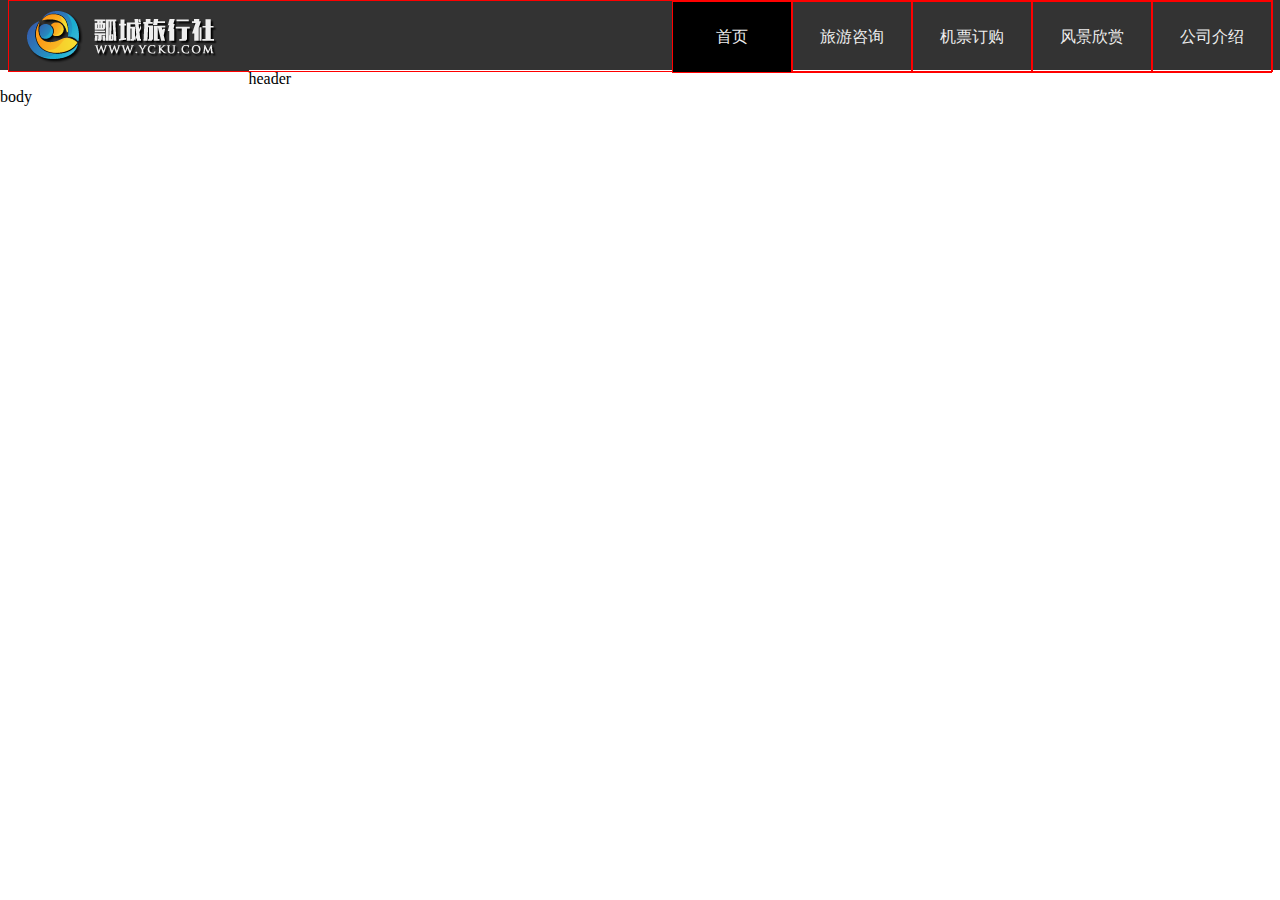
<file: index.html>
<!DOCTYPE html>
<html lang="en">

<head>
    <meta charset="UTF-8">
    <title>项目实战</title>
</head>
<link rel="stylesheet" href="css/style.css">
<body>
    <nav id="nav">
        <section>
        <h1>旅行社</h1>
            <ul>
                <li class="active"><a href="###">首页</a></li>
                <li><a href="###">旅游咨询</a></li>
                <li><a href="###">机票订购</a></li>
                <li><a href="###">风景欣赏</a></li>
                <li><a href="###">公司介绍</a></li>
            </ul>
        </section>
    </nav>
    <header>header</header>
    <section>body</section>
    <footer></footer>
</body>

</html>
</file>
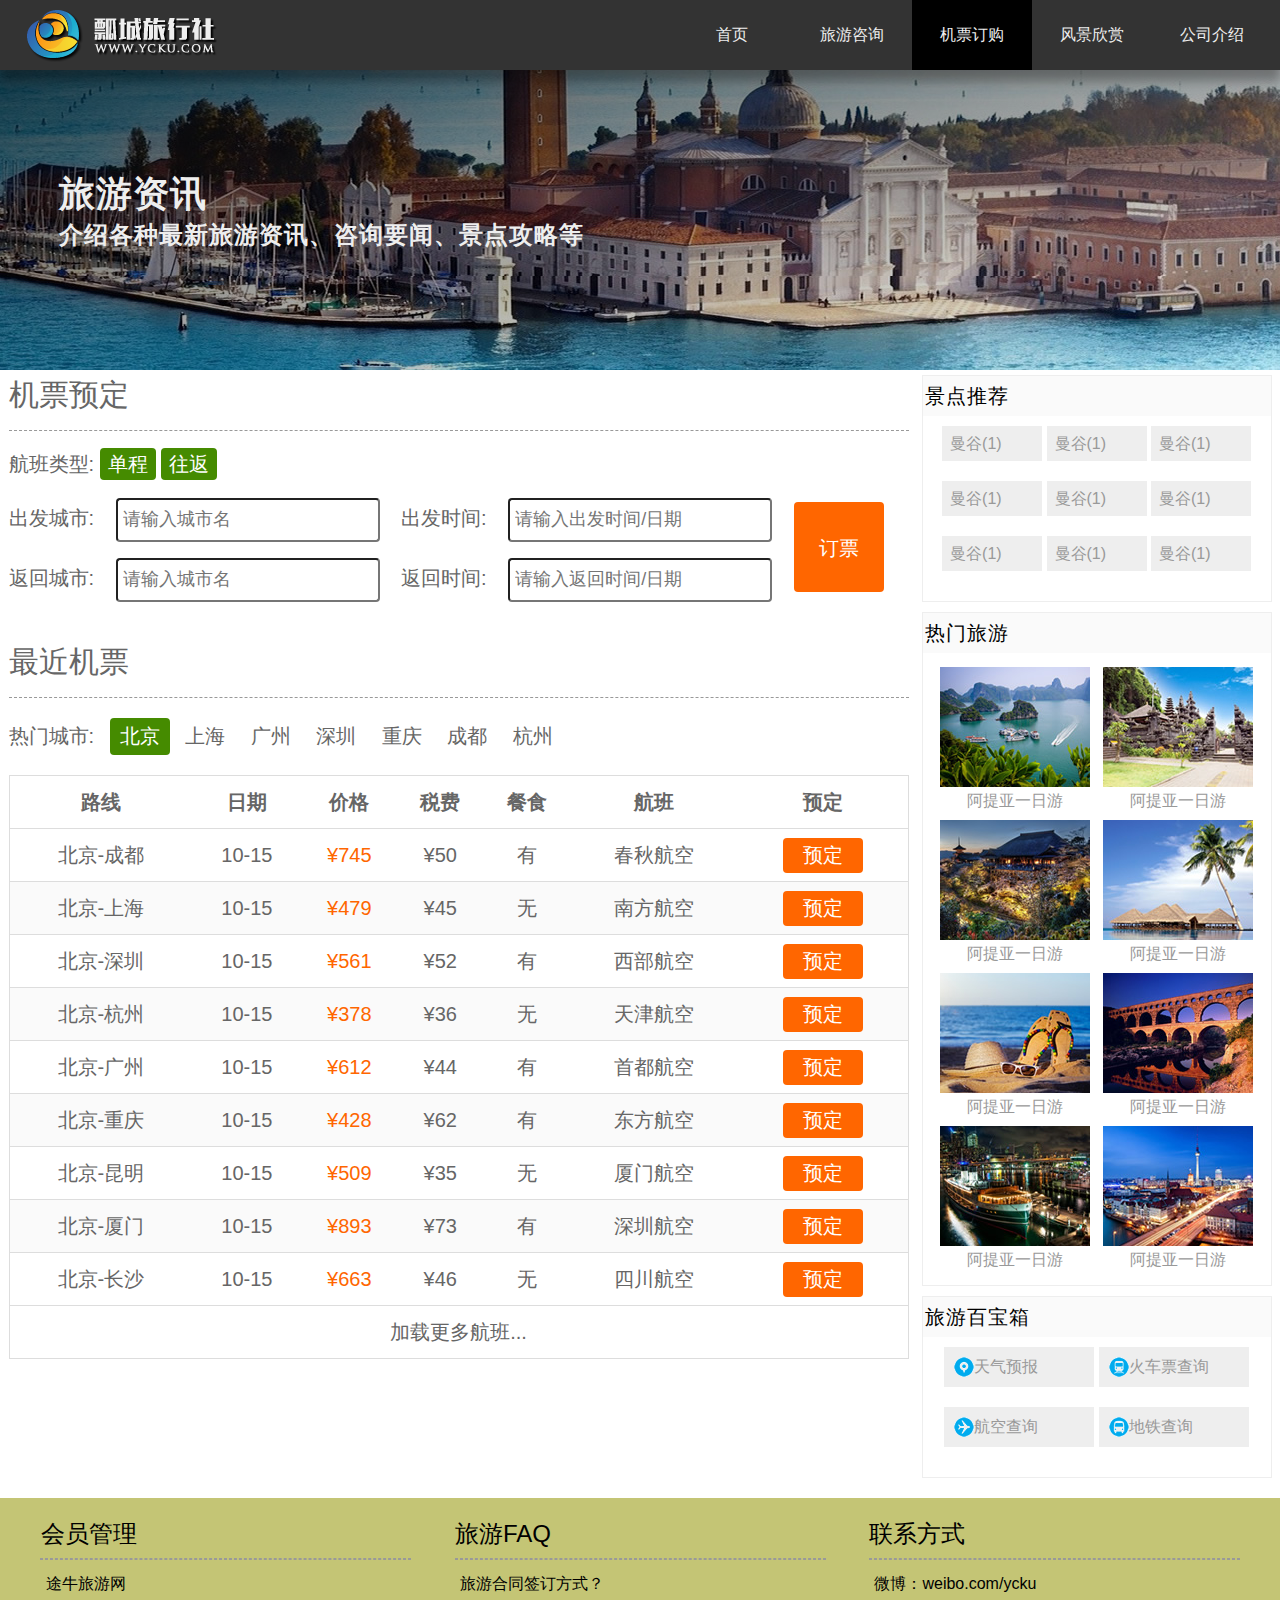
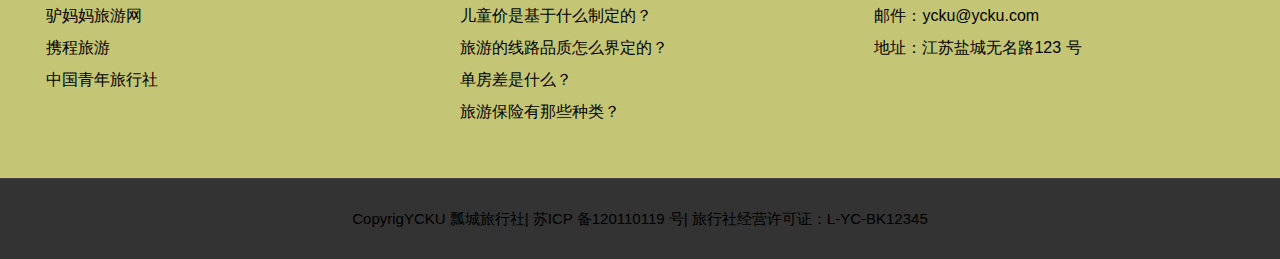
<file: about.html>
<!DOCTYPE html>
<html lang="en">

<head>
    <meta charset="UTF-8">
    <link rel="stylesheet" href="css/basic.css">
    <link rel="stylesheet" href="css/column.css">
    <title>旅行社</title>
</head>

<body>
    <header id="header">
        <div class='center'>
            <h1 class="logo">旅行社</h1>
            <nav class="link">
                <h1 class="none">旅行社导航</h1>
                <ul>
                    <li><a href="index2.html">首页</a></li>
                    <li><a href="information.html">旅游咨询</a></li>
                    <li class="active"><a href="ticket.html">机票订购</a></li>
                    <li><a>风景欣赏</a></li>
                    <li><a>公司介绍</a></li>
                </ul>
            </nav>
        </div>
    </header>
    <div id="headline">
        <div class="center">
            <hgroup>
                <h2>旅游资讯</h1>
                <h3>介绍各种最新旅游资讯、咨询要闻、景点攻略等</h2>
            </hgroup>
        </div>
    </div>
    <div id="container">
        <aside class="sidebar">
            <div class="sidebox recommend">
                <h2>景点推荐</h2>
                <div class="tag">
                    <ul>
                        <li><a href="###">曼谷(1)</a></li>
                        <li><a href="###">曼谷(1)</a></li>
                        <li><a href="###">曼谷(1)</a></li>
                        <li><a href="###">曼谷(1)</a></li>
                        <li><a href="###">曼谷(1)</a></li>
                        <li><a href="###">曼谷(1)</a></li>
                        <li><a href="###">曼谷(1)</a></li>
                        <li><a href="###">曼谷(1)</a></li>
                        <li><a href="###">曼谷(1)</a></li>
                    </ul>
                </div>
            </div>
            <div class="sidebox hot">
                <h2>热门旅游</h2>
                <div class="figure">
                    <figure><img src="img/hot1.jpg" alt="">
                        <figcaption>
                            阿提亚一日游
                        </figcaption>
                    </figure>
                    <figure><img src="img/hot2.jpg" alt="">
                        <figcaption>
                            阿提亚一日游
                        </figcaption>
                    </figure>
                    <figure><img src="img/hot3.jpg" alt="">
                        <figcaption>
                            阿提亚一日游
                        </figcaption>
                    </figure>
                    <figure><img src="img/hot4.jpg" alt="">
                        <figcaption>
                            阿提亚一日游
                        </figcaption>
                    </figure>
                    <figure><img src="img/hot5.jpg" alt="">
                        <figcaption>
                            阿提亚一日游
                        </figcaption>
                    </figure>
                    <figure><img src="img/hot6.jpg" alt="">
                        <figcaption>
                            阿提亚一日游
                        </figcaption>
                    </figure>
                    <figure><img src="img/hot7.jpg" alt="">
                        <figcaption>
                            阿提亚一日游
                        </figcaption>
                    </figure>
                    <figure><img src="img/hot8.jpg" alt="">
                        <figcaption>
                            阿提亚一日游
                        </figcaption>
                    </figure>
                </div>
            </div>
            <div class="sidebox treasure">
                <h2>旅游百宝箱</h2>
                <div class="box">
                    <a href="###" class="trea1">天气预报</a>
                    <a href="###" class="trea2">火车票查询</a>
                    <a href="###" class="trea3">航空查询</a>
                    <a href="###" class="trea4">地铁查询</a>
                </div>
            </div>
        </aside>
        <div class="list ticket">
            <form action="">
                <h2>机票预定</h2>
                <div class="type">
                    <p>
                        航班类型:
                        <mark>单程</mark>
                        <mark>往返</mark>
                    </p>
                </div>
                <div class="form left">
                    <p>
                        <label for="from_city">出发城市:</label>
                        <input type="text" name="from_city" id="from_city" placeholder="请输入城市名">
                    </p>
                    <p>
                        <label for="to_city">返回城市:</label>
                        <input type="text" name="to_city" id="to_city" placeholder="请输入城市名">
                    </p>
                </div>
                <div class="form right">
                    <p>
                        <label for="from_date">出发时间:</label>
                        <input type="text" name="from_date" id="from_date" placeholder="请输入出发时间/日期">
                    </p>
                    <p>
                        <label for="to_date">返回时间:</label>
                        <input type="text" name="to_date" id="to_date" placeholder="请输入返回时间/日期">
                    </p>
                </div>
                <div class="button">
                    <p>
                        <input type="submit" value="订票" class="submit">
                    </p>
                </div>
                <div class="new">
                    <h2>最近机票</h2>
                    <ul>
                        <li>热门城市:</li>
                        <li>北京</li>
                        <li>上海</li>
                        <li>广州</li>
                        <li>深圳</li>
                        <li>重庆</li>
                        <li>成都</li>
                        <li>杭州</li>
                    </ul>
                    <table>
                        <thead>
                            <tr>
                                <th>路线</th>
                                <th>日期</th>
                                <th>价格</th>
                                <th>税费</th>
                                <th>餐食</th>
                                <th>航班</th>
                                <th>预定</th>
                            </tr>
                        </thead>
                        <tbody>
                            <tr>
                                <td>北京-成都</td>
                                <td>10-15</td>
                                <td class="price">¥745</td>
                                <td>¥50</td>
                                <td>有</td>
                                <td>春秋航空</td>
                                <td><a href="###" class="reserve">预定</a></td>
                            </tr>
                            <tr>
                                <td>北京-上海</td>
                                <td>10-15</td>
                                <td class="price">¥479</td>
                                <td>¥45</td>
                                <td>无</td>
                                <td>南方航空</td>
                                <td><a href="###" class="reserve">预定</a></td>
                            </tr>
                            <tr>
                                <td>北京-深圳</td>
                                <td>10-15</td>
                                <td class="price">¥561</td>
                                <td>¥52</td>
                                <td>有</td>
                                <td>西部航空</td>
                                <td><a href="###" class="reserve">预定</a></td>
                            </tr>
                            <tr>
                                <td>北京-杭州</td>
                                <td>10-15</td>
                                <td class="price">¥378</td>
                                <td>¥36</td>
                                <td>无</td>
                                <td>天津航空</td>
                                <td><a href="###" class="reserve">预定</a></td>
                            </tr>
                            <tr>
                                <td>北京-广州</td>
                                <td>10-15</td>
                                <td class="price">¥612</td>
                                <td>¥44</td>
                                <td>有</td>
                                <td>首都航空</td>
                                <td><a href="###" class="reserve">预定</a></td>
                            </tr>
                            <tr>
                                <td>北京-重庆</td>
                                <td>10-15</td>
                                <td class="price">¥428</td>
                                <td>¥62</td>
                                <td>有</td>
                                <td>东方航空</td>
                                <td><a href="###" class="reserve">预定</a></td>
                            </tr>
                            <tr>
                                <td>北京-昆明</td>
                                <td>10-15</td>
                                <td class="price">¥509</td>
                                <td>¥35</td>
                                <td>无</td>
                                <td>厦门航空</td>
                                <td><a href="###" class="reserve">预定</a></td>
                            </tr>
                            <tr>
                                <td>北京-厦门</td>
                                <td>10-15</td>
                                <td class="price">¥893</td>
                                <td>¥73</td>
                                <td>有</td>
                                <td>深圳航空</td>
                                <td><a href="###" class="reserve">预定</a></td>
                            </tr>
                            <tr>
                                <td>北京-长沙</td>
                                <td>10-15</td>
                                <td class="price">¥663</td>
                                <td>¥46</td>
                                <td>无</td>
                                <td>四川航空</td>
                                <td><a href="###" class="reserve">预定</a></td>
                            </tr>
                        </tbody>
                        <tfoot>
                            <tr>
                                <td colspan="7"><a href="###" class="more">加载更多航班...</a></td>
                            </tr>
                        </tfoot>
                    </table>
                </div>
            </form>
        </div>
    </div>
    <footer id="footer">
        <div class="top">
            <div class="block left">
                <h2>会员管理</h2>
                <hr>
                <ul>
                    <li>途牛旅游网</li>
                    <li>驴妈妈旅游网</li>
                    <li>携程旅游</li>
                    <li>中国青年旅行社</li>
                </ul>
            </div>
            <div class="block center">
                <h2>旅游FAQ</h2>
                <hr>
                <ul>
                    <li>旅游合同签订方式？</li>
                    <li>儿童价是基于什么制定的？</li>
                    <li>旅游的线路品质怎么界定的？</li>
                    <li>单房差是什么？</li>
                    <li>旅游保险有那些种类？</li>
                </ul>
            </div>
            <div class="block right">
                <h2>联系方式</h2>
                <hr>
                <ul>
                    <li>微博：weibo.com/ycku</li>
                    <li>邮件：ycku@ycku.com</li>
                    <li>地址：江苏盐城无名路123 号</li>
                </ul>
            </div>
        </div>
        <div class="bottom">CopyrigYCKU 瓢城旅行社| 苏ICP 备120110119 号| 旅行社经营许可证：L-YC-BK12345</div>
    </footer>
</body>

</html>
</file>
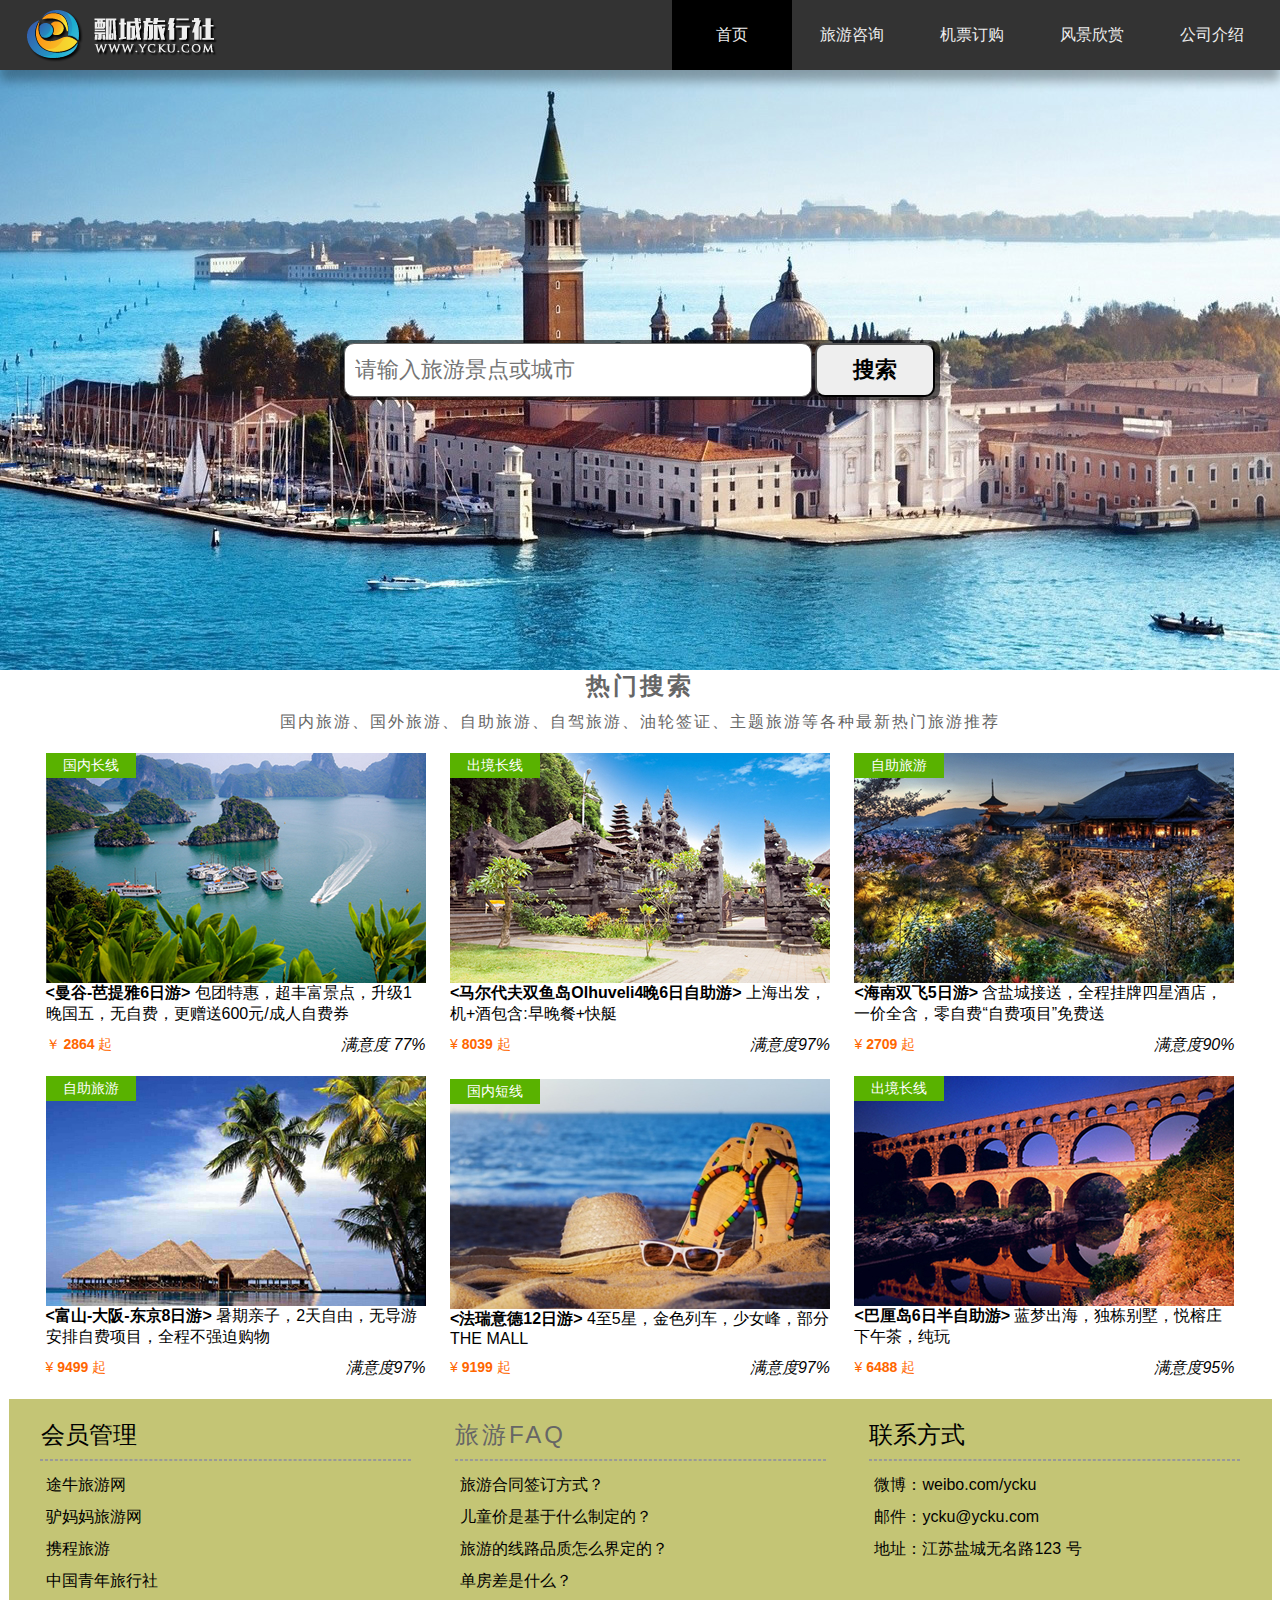
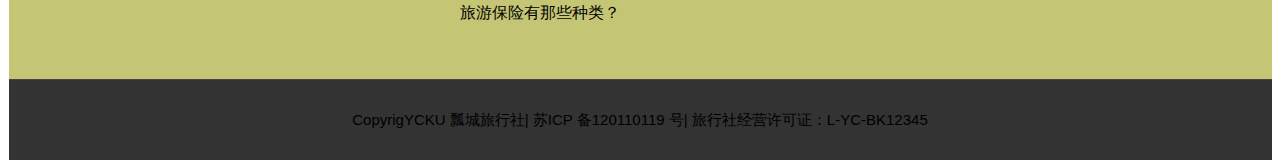
<file: index2.html>
<!DOCTYPE html>
<html lang="en">

<head>
    <meta charset="UTF-8">
    <link rel="stylesheet" href="css/style2.css">
    <link rel="stylesheet" href="css/basic.css">
    <title>旅行社</title>
</head>

<body>
    <header id="header">
        <div class='center'>
            <h1 class="logo">旅行社</h1>
            <nav class="link">
                <h1 class="none">旅行社导航</h1>
                <ul>
                    <li class="active"><a href="index2.html">首页</a></li>
                    <li><a href="information.html">旅游咨询</a></li>
                    <li><a href="ticket.html">机票订购</a></li>
                    <li><a>风景欣赏</a></li>
                    <li><a>公司介绍</a></li>
                </ul>
            </nav>
        </div>
    </header>
    <!--   <header>112121212</header>
    <section>
        <h1>sasas</h1></section>
    <footer>3</footer> -->
    <div id="search">
        <div class="center"></div>
        <input type="text" class="search" placeholder="请输入旅游景点或城市">
        <input type="button" value="搜索" class="button">
    </div>
    <div id="tour">
        <section class="center">
            <h2>
            热门搜索
        </h2>
            <p>国内旅游、国外旅游、自助旅游、自驾旅游、油轮签证、主题旅游等各种最新热门旅游推荐</p>
        </section>
        <figure>
            <img src="img/tour1.jpg" alt="">
            <figcaption><strong class="title">&lt;曼谷-芭提雅6日游&gt;</strong> 包团特惠，超丰富景点，升级1晚国五，无自费，更赠送600元/成人自费券
                <div class='info'>
                    <em class="sat">满意度 77%</em>
                    <span class="price">￥ <strong>2864</strong> 起</span>
                </div>
                <div class="type">国内长线</div>
            </figcaption>
        </figure>
        <figure>
            <img src="img/tour2.jpg" alt="">
            <figcaption><strong class="title">&lt;马尔代夫双鱼岛Olhuveli4晚6日自助游&gt;</strong> 上海出发，机+酒包含:早晚餐+快艇
                <div class='info'>
                    <em class="sat">满意度97%</em>
                    <span class="price">¥ <strong>8039</strong> 起</span>
                </div>
                <div class="type">出境长线</div>
            </figcaption>
        </figure>
        <figure>
            <img src="img/tour3.jpg" alt="">
            <figcaption><strong class="title">&lt;海南双飞5日游&gt;</strong> 含盐城接送，全程挂牌四星酒店，一价全含，零自费“自费项目”免费送
                <div class='info'>
                    <em class="sat">满意度90%</em>
                    <span class="price">¥ <strong>2709</strong> 起</span>
                </div>
                <div class="type">自助旅游</div>
            </figcaption>
        </figure>
        <figure>
            <img src="img/tour4.jpg" alt="">
            <figcaption><strong class="title">&lt;富山-大阪-东京8日游&gt;</strong> 暑期亲子，2天自由，无导游安排自费项目，全程不强迫购物
                <div class='info'>
                    <em class="sat">满意度97%</em>
                    <span class="price">¥ <strong>9499</strong> 起</span>
                </div>
                <div class="type">自助旅游</div>
            </figcaption>
        </figure>
        <figure>
            <img src="img/tour5.jpg" alt="">
            <figcaption><strong class="title">&lt;法瑞意德12日游&gt;</strong> 4至5星，金色列车，少女峰，部分THE MALL
                <div class='info'>
                    <em class="sat">满意度97%</em>
                    <span class="price">¥ <strong>9199</strong> 起</span>
                </div>
                <div class="type">国内短线</div>
            </figcaption>
        </figure>
        <figure>
            <img src="img/tour6.jpg" alt="">
            <figcaption><strong class="title">&lt;巴厘岛6日半自助游&gt;</strong> 蓝梦出海，独栋别墅，悦榕庄下午茶，纯玩
                <div class='info'>
                    <em class="sat">满意度95%</em>
                    <span class="price">¥ <strong>6488</strong> 起</span>
                </div>
                <div class="type">出境长线</div>
            </figcaption>
        </figure>
    <!-- </div> -->
    <footer id="footer">
        <div class="top">
            <div class="block left">
                <h2>会员管理</h2>
                <hr>
                <ul>
                    <li>途牛旅游网</li>
                    <li>驴妈妈旅游网</li>
                    <li>携程旅游</li>
                    <li>中国青年旅行社</li>
                </ul>
            </div>
            <div class="block center">
                <h2>旅游FAQ</h2>
                <hr>
                <ul>
                    <li>旅游合同签订方式？</li>
                    <li>儿童价是基于什么制定的？</li>
                    <li>旅游的线路品质怎么界定的？</li>
                    <li>单房差是什么？</li>
                    <li>旅游保险有那些种类？</li>
                </ul>
            </div>
            <div class="block right">
                <h2>联系方式</h2>
                <hr>
                <ul>
                    <li>微博：weibo.com/ycku</li>
                    <li>邮件：ycku@ycku.com</li>
                    <li>地址：江苏盐城无名路123 号</li>
                </ul>
            </div>
        </div>
        <div class="bottom">CopyrigYCKU 瓢城旅行社| 苏ICP 备120110119 号| 旅行社经营许可证：L-YC-BK12345</div>
    </footer>
</body>

</html>
</file>
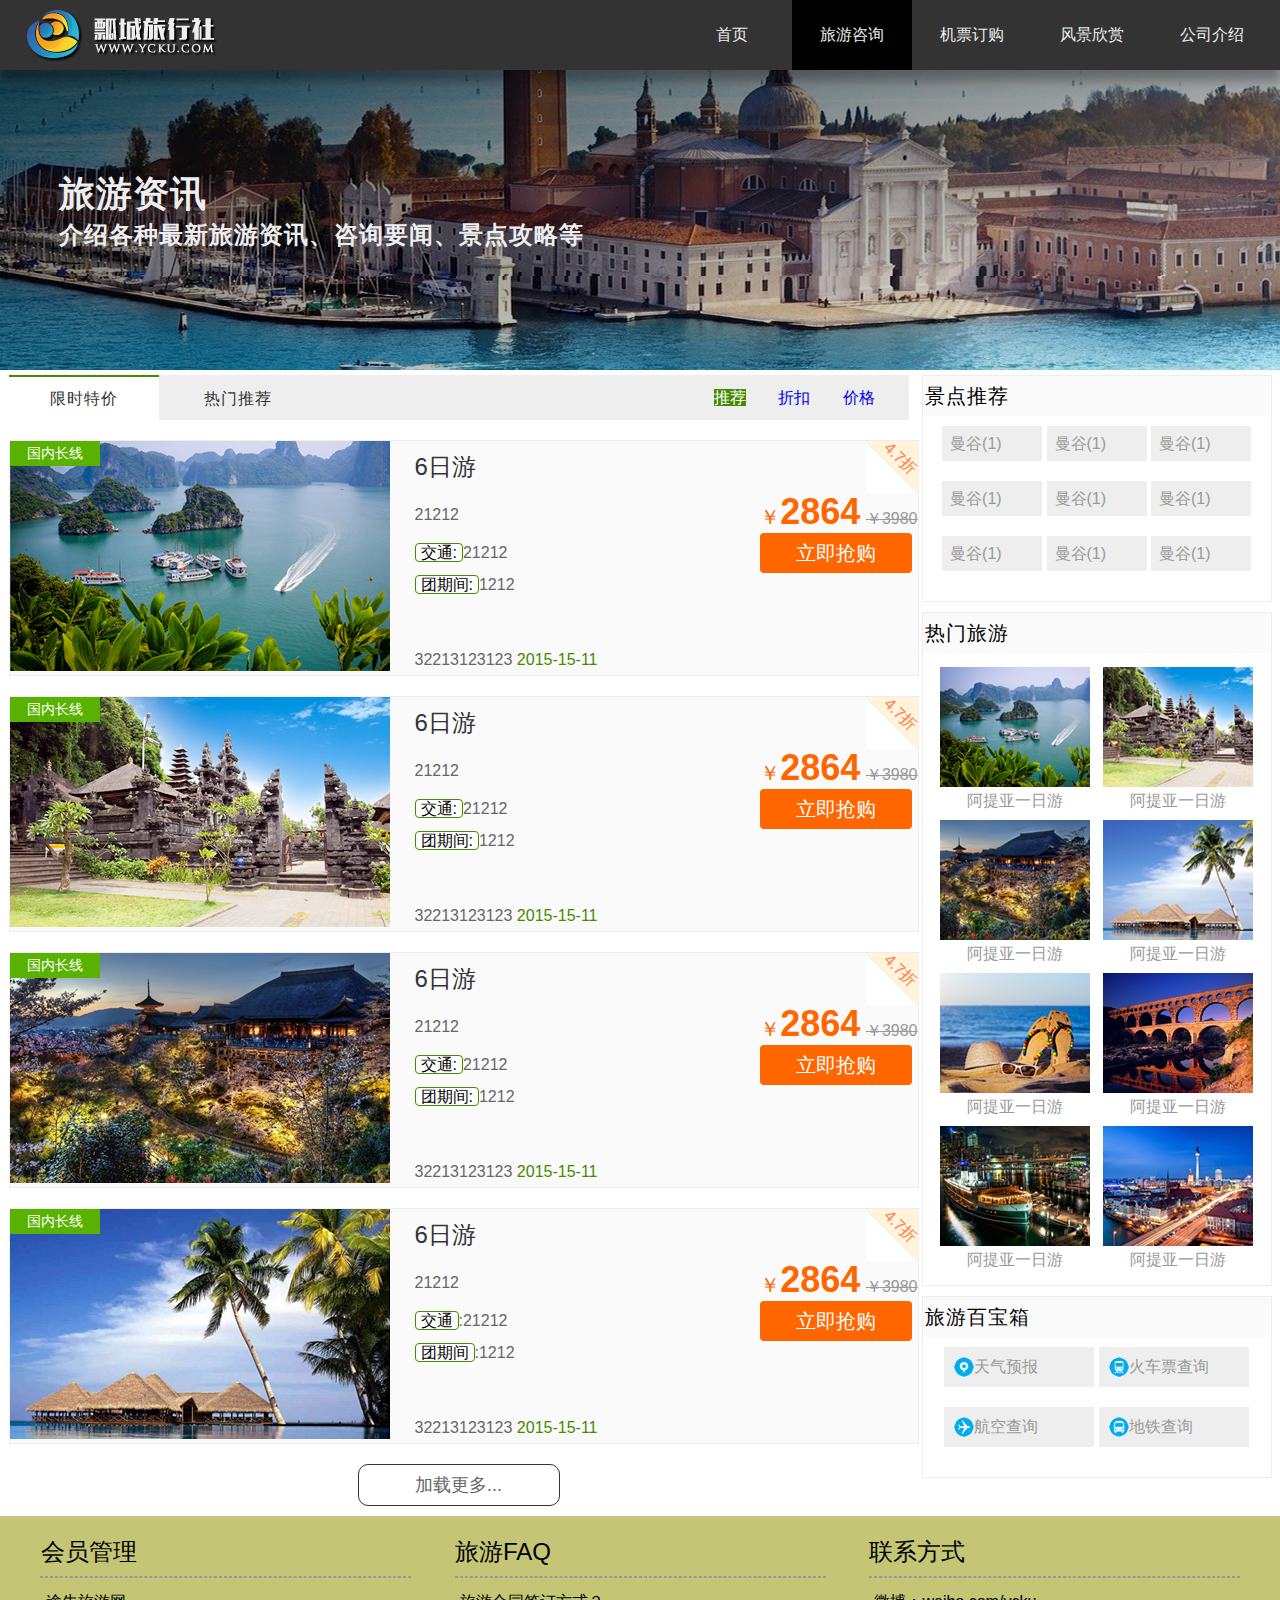
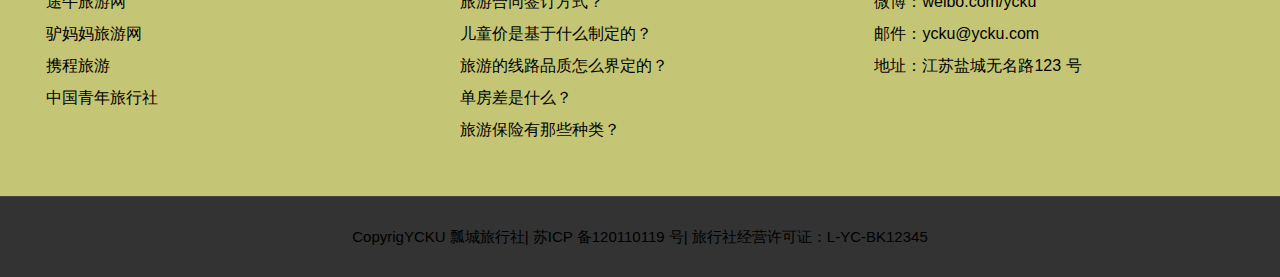
<file: information.html>
<!DOCTYPE html>
<html lang="en">

<head>
    <meta charset="UTF-8">
    <link rel="stylesheet" href="css/basic.css">
    <link rel="stylesheet" href="css/column.css">
    <title>旅行社</title>
</head>

<body>
    <header id="header">
        <div class='center'>
            <h1 class="logo">旅行社</h1>
            <nav class="link">
                <h1 class="none">旅行社导航</h1>
                <ul>
                    <li><a href="index2.html">首页</a></li>
                    <li class="active"><a href="information.html">旅游咨询</a></li>
                    <li><a href="ticket.html">机票订购</a></li>
                    <li><a>风景欣赏</a></li>
                    <li><a>公司介绍</a></li>
                </ul>
            </nav>
        </div>
    </header>
    <div id="headline">
        <div class="center">
            <hgroup>
                <h2>旅游资讯</h1>
                <h3>介绍各种最新旅游资讯、咨询要闻、景点攻略等</h2>
            </hgroup>
        </div>
    </div>
    <div id="container">
        <aside class="sidebar">
            <div class="sidebox recommend">
                <h2>景点推荐</h2>
                <div class="tag">
                    <ul>
                        <li><a href="###">曼谷(1)</a></li>
                        <li><a href="###">曼谷(1)</a></li>
                        <li><a href="###">曼谷(1)</a></li>
                        <li><a href="###">曼谷(1)</a></li>
                        <li><a href="###">曼谷(1)</a></li>
                        <li><a href="###">曼谷(1)</a></li>
                        <li><a href="###">曼谷(1)</a></li>
                        <li><a href="###">曼谷(1)</a></li>
                        <li><a href="###">曼谷(1)</a></li>
                    </ul>
                </div>
            </div>
            <div class="sidebox hot">
                <h2>热门旅游</h2>
                <div class="figure">
                    <figure><img src="img/hot1.jpg" alt="">
                        <figcaption>
                            阿提亚一日游
                        </figcaption>
                    </figure>
                    <figure><img src="img/hot2.jpg" alt="">
                        <figcaption>
                            阿提亚一日游
                        </figcaption>
                    </figure>
                    <figure><img src="img/hot3.jpg" alt="">
                        <figcaption>
                            阿提亚一日游
                        </figcaption>
                    </figure>
                    <figure><img src="img/hot4.jpg" alt="">
                        <figcaption>
                            阿提亚一日游
                        </figcaption>
                    </figure>
                    <figure><img src="img/hot5.jpg" alt="">
                        <figcaption>
                            阿提亚一日游
                        </figcaption>
                    </figure>
                    <figure><img src="img/hot6.jpg" alt="">
                        <figcaption>
                            阿提亚一日游
                        </figcaption>
                    </figure>
                    <figure><img src="img/hot7.jpg" alt="">
                        <figcaption>
                            阿提亚一日游
                        </figcaption>
                    </figure>
                    <figure><img src="img/hot8.jpg" alt="">
                        <figcaption>
                            阿提亚一日游
                        </figcaption>
                    </figure>
                </div>
            </div>
            <div class="sidebox treasure">
                <h2>旅游百宝箱</h2>
                <div class="box">
                    <a href="###" class="trea1">天气预报</a>
                    <a href="###" class="trea2">火车票查询</a>
                    <a href="###" class="trea3">航空查询</a>
                    <a href="###" class="trea4">地铁查询</a>
                </div>
            </div>
        </aside>
        <div class="list information">
            <div class="infor">
                <ul class="left">
                    <li>
                        <a href="###">限时特价</a>
                    </li>
                    <li>
                        <a href="###">热门推荐</a>
                    </li>
                </ul>
                <ul class="right">
                    <li>
                        <a href="###" class="selected">推荐</a>
                    </li>
                    <li>
                        <a href="###">折扣</a>
                    </li>
                    <li>
                        <a href="###">价格</a>
                    </li>
                </ul>
            </div>
            <figure class="tour">
                <img src="img/tour1.jpg" alt="">
                <figcaption>
                    <article>
                        <header>
                            <hgroup>
                                <h2>
                            6日游
                        </h2>
                                <h3>21212</h3></hgroup>
                        </header>
                        <ol>
                            <li>
                                <mark>交通:</mark>21212
                            </li>
                            <li>
                                <mark>团期间:</mark>1212
                            </li>
                        </ol>
                        <div class='buy'>
                            <div class="price">￥<strong>2864</strong>
                                <s>￥3980</s>
                            </div>
                            <div class="reserve">
                                <a href="###">立即抢购</a>
                            </div>
                        </div>
                        <div class="type">国内长线</div>
                        <div class="disc"><span>4.7折</span></div>
                        <footer>32213123123
                            <time>2015-15-11</time>
                        </footer>
                    </article>
                </figcaption>
            </figure>
            <figure class="tour">
                <img src="img/tour2.jpg" alt="">
                <figcaption>
                    <article>
                        <header>
                            <hgroup>
                                <h2>
                            6日游
                        </h2>
                                <h3>21212</h3></hgroup>
                        </header>
                        <ol>
                            <li>
                                <mark>交通:</mark>21212
                            </li>
                            <li>
                                <mark>团期间:</mark>1212
                            </li>
                        </ol>
                        <div class='buy'>
                            <div class="price">￥<strong>2864</strong>
                                <s>￥3980</s>
                            </div>
                            <div class="reserve">
                                <a href="###">立即抢购</a>
                            </div>
                        </div>
                        <div class="type">国内长线</div>
                         <div class="disc"><span>4.7折</span></div>
                        <footer>32213123123
                            <time>2015-15-11</time>
                        </footer>
                    </article>
                </figcaption>
            </figure>
            <figure class="tour">
                <img src="img/tour3.jpg" alt="">
                <figcaption>
                    <article>
                        <header>
                            <hgroup>
                                <h2>
                            6日游
                        </h2>
                                <h3>21212</h3></hgroup>
                        </header>
                        <ol>
                            <li>
                                <mark>交通:</mark>21212
                            </li>
                            <li>
                                <mark>团期间:</mark>1212
                            </li>
                        </ol>
                        <div class='buy'>
                            <div class="price">￥<strong>2864</strong>
                                <s>￥3980</s>
                            </div>
                            <div class="reserve">
                                <a href="###">立即抢购</a>
                            </div>
                        </div>
                        <div class="type">国内长线</div>
                         <div class="disc"><span>4.7折</span></div>
                        <footer>32213123123
                            <time>2015-15-11</time>
                        </footer>
                    </article>
                </figcaption>
            </figure class="tour">
            <figure class="tour">
                <img src="img/tour4.jpg" alt="">
                <figcaption>
                    <article>
                        <header>
                            <hgroup>
                                <h2>
                            6日游
                        </h2>
                                <h3>21212</h3></hgroup>
                        </header>
                        <ol>
                            <li>
                                <mark>交通</mark>:21212
                            </li>
                            <li>
                                <mark>团期间</mark>:1212
                            </li>
                        </ol>
                        <div class='buy'>
                            <div class="price">￥<strong>2864</strong>
                                <s>￥3980</s>
                            </div>
                            <div class="reserve">
                                <a href="###">立即抢购</a>
                            </div>
                        </div>
                        <div class="type">国内长线</div>
                         <div class="disc"><span>4.7折</span></div>
                        <footer>32213123123
                            <time>2015-15-11</time>
                        </footer>
                    </article>
                </figcaption>
            </figure>
            <div class="more">加载更多...</div>
        </div>
    </div>
    <footer id="footer">
        <div class="top">
            <div class="block left">
                <h2>会员管理</h2>
                <hr>
                <ul>
                    <li>途牛旅游网</li>
                    <li>驴妈妈旅游网</li>
                    <li>携程旅游</li>
                    <li>中国青年旅行社</li>
                </ul>
            </div>
            <div class="block center">
                <h2>旅游FAQ</h2>
                <hr>
                <ul>
                    <li>旅游合同签订方式？</li>
                    <li>儿童价是基于什么制定的？</li>
                    <li>旅游的线路品质怎么界定的？</li>
                    <li>单房差是什么？</li>
                    <li>旅游保险有那些种类？</li>
                </ul>
            </div>
            <div class="block right">
                <h2>联系方式</h2>
                <hr>
                <ul>
                    <li>微博：weibo.com/ycku</li>
                    <li>邮件：ycku@ycku.com</li>
                    <li>地址：江苏盐城无名路123 号</li>
                </ul>
            </div>
        </div>
        <div class="bottom">CopyrigYCKU 瓢城旅行社| 苏ICP 备120110119 号| 旅行社经营许可证：L-YC-BK12345</div>
    </footer>
</body>

</html>
</file>
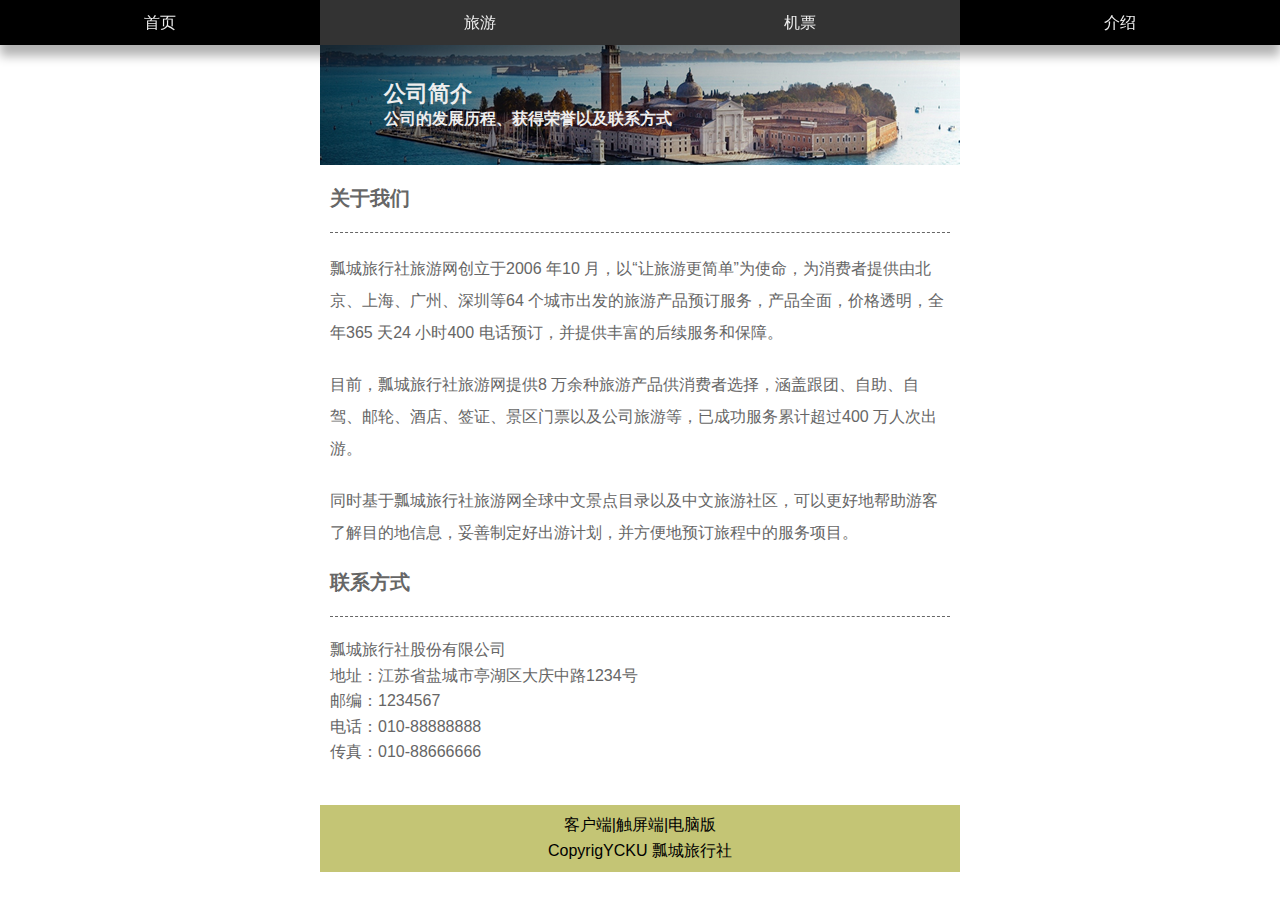
<file: mobile-about.html>
<!DOCTYPE html>
<html lang="en">

<head>
    <meta charset="UTF-8">
    <meta name="viewport" content="width=device-width, initial-scale=1.0,minimum-scale=1.0, maximum-scale=1.0,user-scalable=no">
    <title>旅行社手机版</title>
    <link rel="stylesheet" href="css/style3.css">
</head>

<body>
    <header id="header">
        <nav class="link">
            <ul>
                <li><a href="mobile-index.html">首页</a></li>
                <li><a href="mobile-information.html">旅游</a></li>
                <li><a href="mobile-ticket.html">机票</a></li>
                <li class="active"><a href="mobile-about.html">介绍</a></li>
            </ul>
        </nav>
    </header>
    <div id="headline">
        <img src="img2/headline.png" alt="">
        <hgroup>
            <h2>公司简介</h2>
            <h3>公司的发展历程、获得荣誉以及联系方式</h3>
        </hgroup>
    </div>
    <div class="list about">
        <h2>关于我们</h2>
        <section>
            <p>瓢城旅行社旅游网创立于2006 年10 月，以“让旅游更简单”为使命，为消费者提供由北京、上海、广州、深圳等64 个城市出发的旅游产品预订服务，产品全面，价格透明，全年365 天24 小时400 电话预订，并提供丰富的后续服务和保障。</p>
            <p>目前，瓢城旅行社旅游网提供8 万余种旅游产品供消费者选择，涵盖跟团、自助、自驾、邮轮、酒店、签证、景区门票以及公司旅游等，已成功服务累计超过400 万人次出游。</p>
            <p>同时基于瓢城旅行社旅游网全球中文景点目录以及中文旅游社区，可以更好地帮助游客了解目的地信息，妥善制定好出游计划，并方便地预订旅程中的服务项目。</p>
        </section>
        <section>
            <h2>联系方式</h2>
            <address>
                <ul>
                    <li>瓢城旅行社股份有限公司</li>
                    <li>地址：江苏省盐城市亭湖区大庆中路1234号</li>
                    <li>邮编：1234567</li>
                    <li>电话：010-88888888</li>
                    <li>传真：010-88666666</li>
                </ul>
            </address>
        </section>
    </div>
    <footer id="footer">
        <div class="top">
            客户端|触屏端|电脑版
        </div>
        <div class="bottom">CopyrigYCKU 瓢城旅行社</div>
    </footer>
</body>

</html>
</file>
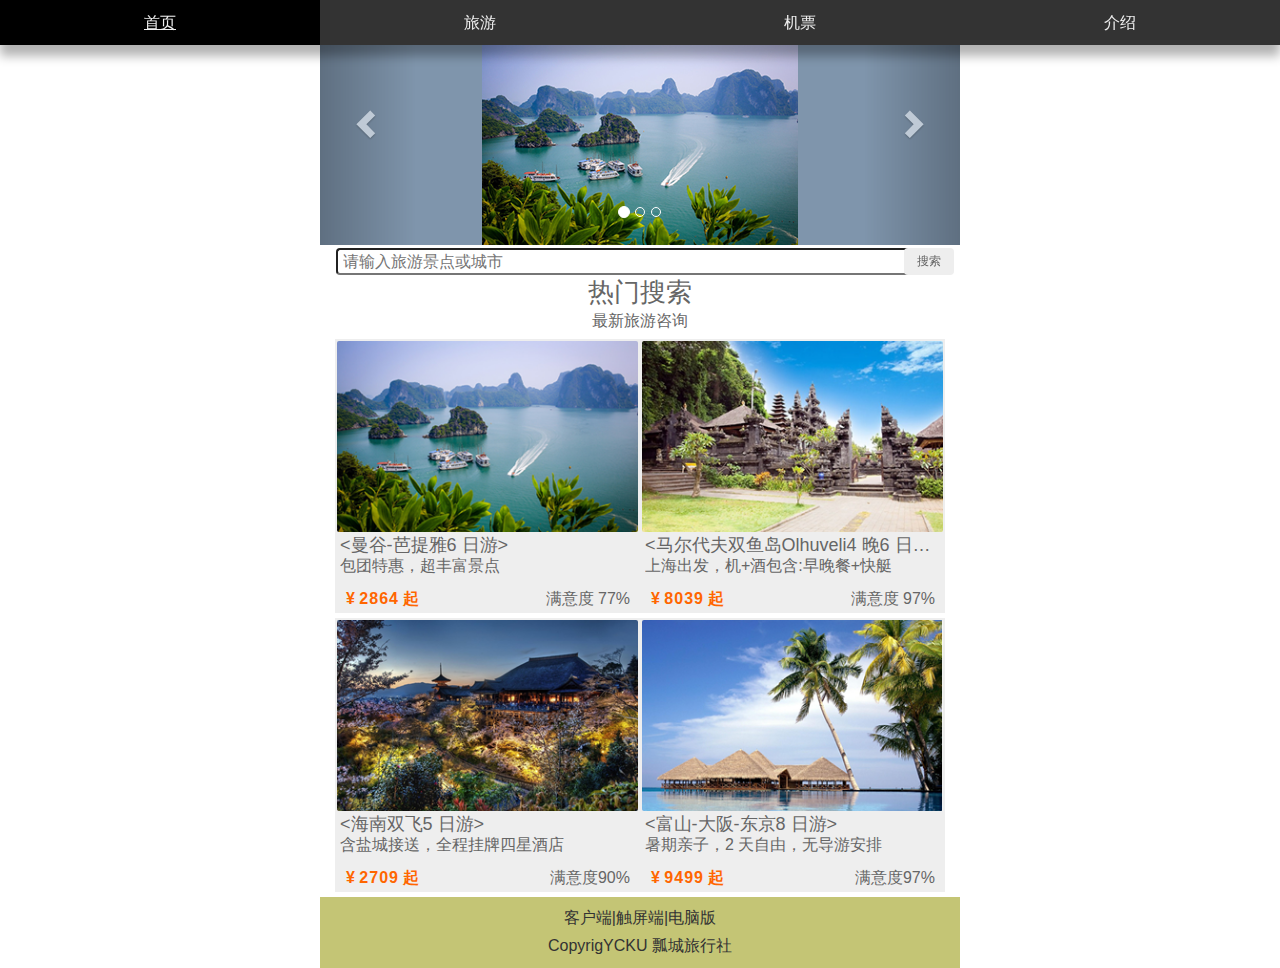
<file: mobile-index.html>
<!DOCTYPE html>
<html lang="en">

<head>
    <meta charset="UTF-8">
    <meta name="viewport" content="width=device-width, initial-scale=1.0,minimum-scale=1.0, maximum-scale=1.0,user-scalable=no">
    <title>旅行社手机版</title>
    <link rel="stylesheet" href="css/bootstrap.min.css">
    <link rel="stylesheet" href="css/style3.css">
</head>

<body>
    <header id="header">
        <nav class="link">
            <ul>
                <li class="active"><a href="mobile-index.html">首页</a></li>
                <li><a href="mobile-information.html">旅游</a></li>
                <li><a href="mobile-ticket.html">机票</a></li>
                <li><a href="mobile-about.html">介绍</a></li>
            </ul>
        </nav>
    </header>
    <div id="myCarousel" class="carousel slide" data-ride="carousel">
        <ol class="carousel-indicators">
            <li data-target="#myCarousel" data-slide-to="0" class="active"></li>
            <li data-target="#myCarousel" data-slide-to="1"></li>
            <li data-target="#myCarousel" data-slide-to="2"></li>
        </ol>
        <div class="carousel-inner">
            <div class="item active" style="background-color:#7F95AC">
                <img src="img2/tour1.png" alt="第一张" style="margin:0 auto">
            </div>
            <div class="item" style="background-color:#555D33">
                <img src="img2/tour2.png" alt="第二张" style="margin:0 auto">
            </div>
            <div class="item" style="background-color:#856622">
                <img src="img2/tour3.png" alt="第三张" style="margin:0 auto">
            </div>
        </div>
        <a href="#myCarousel" data-slide="prev" class="carousel-control left"><span class="glyphicon glyphicon-chevron-left"></span></a>
        <a href="#myCarousel" data-slide="next" class="carousel-control right"><span class="glyphicon glyphicon-chevron-right"></span></a>
    </div>
    <div id="search">
        <input type="text" class="search" placeholder="请输入旅游景点或城市">
        <input type="button" value="搜索" class="button">
    </div>
    <div id="tour">
        <hgroup>
            <h2>热门搜索</h1>
            <h3>最新旅游咨询</h2>
        </hgroup>
        <div class="container">
            <figure><img src="img2/tour1.png" alt="">
                <figcaption>
                    <h4>&lt;曼谷-芭提雅6 日游&gt;</h4>
                    <p>包团特惠，超丰富景点</p>
                    <div class="info">
                        <em class="sat">满意度 77%</em>
                        <span class="price">¥ <strong>2864</strong> 起</span>
                    </div>
                </figcaption>
            </figure>
            <figure><img src="img2/tour2.png" alt="">
                <figcaption>
                    <h4>&lt;马尔代夫双鱼岛Olhuveli4 晚6 日自助游&gt;</h4>
                    <p>上海出发，机+酒包含:早晚餐+快艇</p>
                    <div class="info">
                        <em class="sat">满意度 97%</em>
                        <span class="price">¥ <strong>8039</strong> 起</span>
                    </div>
                </figcaption>
            </figure>
            <figure><img src="img2/tour3.png" alt="">
                <figcaption>
                    <h4>&lt;海南双飞5 日游&gt;</h4>
                    <p>含盐城接送，全程挂牌四星酒店</p>
                    <div class="info">
                        <em class="sat">满意度90%</em>
                        <span class="price">¥ <strong>2709</strong> 起</span>
                    </div>
                </figcaption>
            </figure>
            <figure><img src="img2/tour4.png" alt="">
                <figcaption>
                    <h4>&lt;富山-大阪-东京8 日游&gt;</h4>
                    <p>暑期亲子，2 天自由，无导游安排</p>
                    <div class="info">
                        <em class="sat">满意度97%</em>
                        <span class="price">¥ <strong>9499</strong> 起</span>
                    </div>
                </figcaption>
            </figure>
            <div class="clearfix"></div>
        </div>
    </div>
    <footer id="footer">
        <div class="top">
            客户端|触屏端|电脑版
        </div>
        <div class="bottom">CopyrigYCKU 瓢城旅行社</div>
    </footer>
    <script src="js/jquery.min.js"></script>
    <script type="text/javascript" src='js/bootstrap.min.js'>
    </script>
    <!--   <script src="js/jquery.min.js"></script>
    <script src="js/bootstrap.min.js"></script> -->
</body>

</html>
</file>
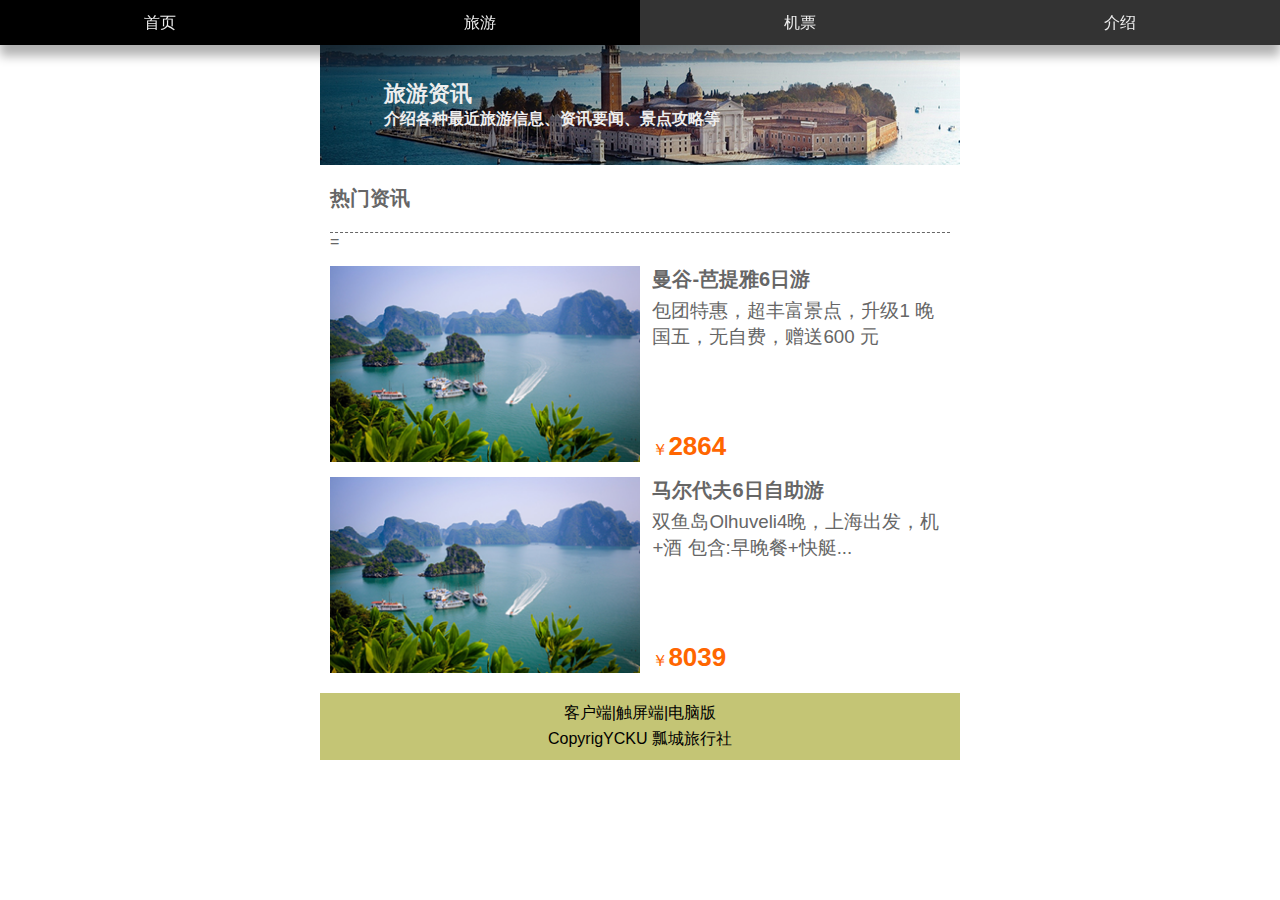
<file: mobile-information.html>
<!DOCTYPE html>
<html lang="en">

<head>
    <meta charset="UTF-8">
    <meta name="viewport" content="width=device-width, initial-scale=1.0,minimum-scale=1.0, maximum-scale=1.0,user-scalable=no">
    <title>旅行社手机版</title>
    <link rel="stylesheet" href="css/style3.css">
</head>

<body>
    <header id="header">
        <nav class="link">
            <ul>
                <li><a href="mobile-index.html">首页</a></li>
                <li class="active"><a href="mobile-information.html">旅游</a></li>
                <li><a href="mobile-ticket.html">机票</a></li>
                <li><a href="mobile-about.html">介绍</a></li>
            </ul>
        </nav>
    </header>
    <div id="headline">
        <img src="img2/headline.png" alt="">
        <hgroup>
            <h2>旅游资讯</h2>
            <h3>介绍各种最近旅游信息、资讯要闻、景点攻略等</h3>
        </hgroup>
    </div>
    <div class="list information">
        <h2>热门资讯</h2>=
        <figure>
            <img src="img2/tour1.png" alt="">
            <figcaption>
                <hgroup>
                    <h2 class="title">曼谷-芭提雅6日游</h2>
                    <h3 class="small_title">包团特惠，超丰富景点，升级1 晚国五，无自费，赠送600 元</h3>
                </hgroup>
                <div class="price">￥<strong>2864</strong></div>
            </figcaption>
        </figure>
        <figure>
            <img src="img2/tour1.png" alt="">
            <figcaption>
                <hgroup>
                    <h2 class="title">马尔代夫6日自助游</h2>
                    <h3 class="small_title">双鱼岛Olhuveli4晚，上海出发，机+酒 包含:早晚餐+快艇...</h3>
                </hgroup>
                <div class="price">￥<strong>8039</strong></div>
            </figcaption>
        </figure>
    </div>
    <footer id="footer">
        <div class="top">
            客户端|触屏端|电脑版
        </div>
        <div class="bottom">CopyrigYCKU 瓢城旅行社</div>
    </footer>
</body>

</html>
</file>
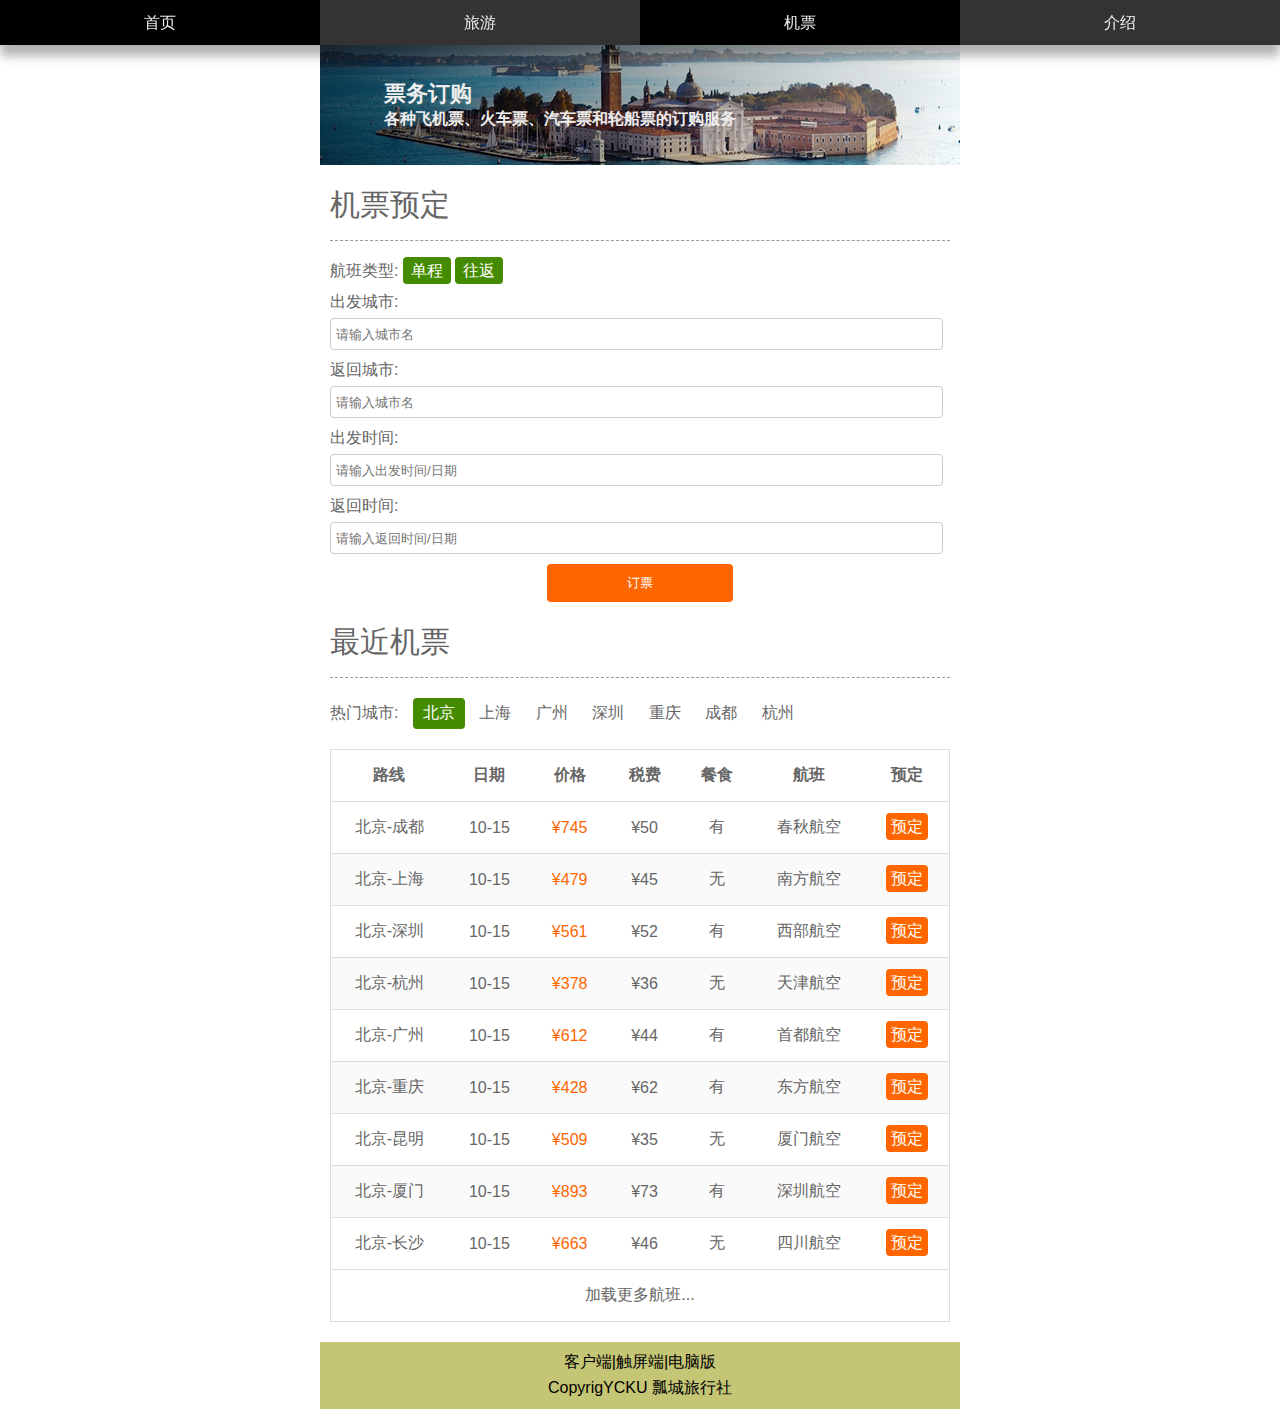
<file: mobile-ticket.html>
<!DOCTYPE html>
<html lang="en">

<head>
    <meta charset="UTF-8">
    <meta name="viewport" content="width=device-width, initial-scale=1.0,minimum-scale=1.0, maximum-scale=1.0,user-scalable=no">
    <title>旅行社手机版</title>
    <link rel="stylesheet" href="css/style3.css">
</head>

<body>
    <header id="header">
        <nav class="link">
            <ul>
                <li><a href="mobile-index.html">首页</a></li>
                <li><a href="mobile-information.html">旅游</a></li>
                <li class="active"><a href="mobile-ticket.html">机票</a></li>
                <li><a href="mobile-about.html">介绍</a></li>
            </ul>
        </nav>
    </header>
    <div id="headline">
        <img src="img2/headline.png" alt="">
        <hgroup>
            <h2>票务订购</h2>
            <h3>各种飞机票、火车票、汽车票和轮船票的订购服务</h3>
        </hgroup>
    </div>
    <div class="list ticket">
        <form action="">
            <h2>机票预定</h2>
            <div class="type">
                <p>
                    航班类型:
                    <mark>单程</mark>
                    <mark>往返</mark>
                </p>
            </div>
            <div class="form">
                <p>
                    <label for="from_city">出发城市:</label>
                    <input type="text" name="from_city" id="from_city" placeholder="请输入城市名">
                </p>
                <p>
                    <label for="to_city">返回城市:</label>
                    <input type="text" name="to_city" id="to_city" placeholder="请输入城市名">
                </p>
            </div>
            <div class="form">
                <p>
                    <label for="from_date">出发时间:</label>
                    <input type="text" name="from_date" id="from_date" placeholder="请输入出发时间/日期">
                </p>
                <p>
                    <label for="to_date">返回时间:</label>
                    <input type="text" name="to_date" id="to_date" placeholder="请输入返回时间/日期">
                </p>
            </div>
            <div class="button">
                <p>
                    <input type="submit" value="订票" class="submit">
                </p>
            </div>
            <div class="new">
                <h2>最近机票</h2>
                <ul>
                    <li>热门城市:</li>
                    <li>北京</li>
                    <li>上海</li>
                    <li>广州</li>
                    <li>深圳</li>
                    <li>重庆</li>
                    <li>成都</li>
                    <li>杭州</li>
                </ul>
                <table>
                    <thead>
                        <tr>
                            <th>路线</th>
                            <th>日期</th>
                            <th>价格</th>
                            <th class="min">税费</th>
                            <th class="min">餐食</th>
                            <th>航班</th>
                            <th>预定</th>
                        </tr>
                    </thead>
                    <tbody>
                        <tr>
                            <td>北京-成都</td>
                            <td>10-15</td>
                            <td class="price">¥745</td>
                            <td class="min">¥50</td>
                            <td class="min">有</td>
                            <td>春秋航空</td>
                            <td><a href="###" class="reserve">预定</a></td>
                        </tr>
                        <tr>
                            <td>北京-上海</td>
                            <td>10-15</td>
                            <td class="price">¥479</td>
                            <td class="min">¥45</td>
                            <td class="min">无</td>
                            <td>南方航空</td>
                            <td><a href="###" class="reserve">预定</a></td>
                        </tr>
                        <tr>
                            <td>北京-深圳</td>
                            <td>10-15</td>
                            <td class="price">¥561</td>
                            <td class="min">¥52</td>
                            <td class="min">有</td>
                            <td>西部航空</td>
                            <td><a href="###" class="reserve">预定</a></td>
                        </tr>
                        <tr>
                            <td>北京-杭州</td>
                            <td>10-15</td>
                            <td class="price">¥378</td>
                            <td class="min">¥36</td>
                            <td class="min">无</td>
                            <td>天津航空</td>
                            <td><a href="###" class="reserve">预定</a></td>
                        </tr>
                        <tr>
                            <td>北京-广州</td>
                            <td>10-15</td>
                            <td class="price">¥612</td>
                            <td class="min">¥44</td>
                            <td class="min">有</td>
                            <td>首都航空</td>
                            <td><a href="###" class="reserve">预定</a></td>
                        </tr>
                        <tr>
                            <td>北京-重庆</td>
                            <td>10-15</td>
                            <td class="price">¥428</td>
                            <td class="min">¥62</td>
                            <td class="min">有</td>
                            <td>东方航空</td>
                            <td><a href="###" class="reserve">预定</a></td>
                        </tr>
                        <tr>
                            <td>北京-昆明</td>
                            <td>10-15</td>
                            <td class="price">¥509</td>
                            <td class="min">¥35</td>
                            <td class="min">无</td>
                            <td>厦门航空</td>
                            <td><a href="###" class="reserve">预定</a></td>
                        </tr>
                        <tr>
                            <td>北京-厦门</td>
                            <td>10-15</td>
                            <td class="price">¥893</td>
                            <td class="min">¥73</td>
                            <td class="min">有</td>
                            <td>深圳航空</td>
                            <td><a href="###" class="reserve">预定</a></td>
                        </tr>
                        <tr>
                            <td>北京-长沙</td>
                            <td>10-15</td>
                            <td class="price">¥663</td>
                            <td class="min">¥46</td>
                            <td class="min">无</td>
                            <td>四川航空</td>
                            <td><a href="###" class="reserve">预定</a></td>
                        </tr>
                    </tbody>
                    <tfoot>
                        <tr>
                            <td colspan="7"><a href="###" class="more">加载更多航班...</a></td>
                        </tr>
                    </tfoot>
                </table>
            </div>
        </form>
    </div>
    <footer id="footer">
        <div class="top">
            客户端|触屏端|电脑版
        </div>
        <div class="bottom">CopyrigYCKU 瓢城旅行社</div>
    </footer>
</body>

</html>
</file>
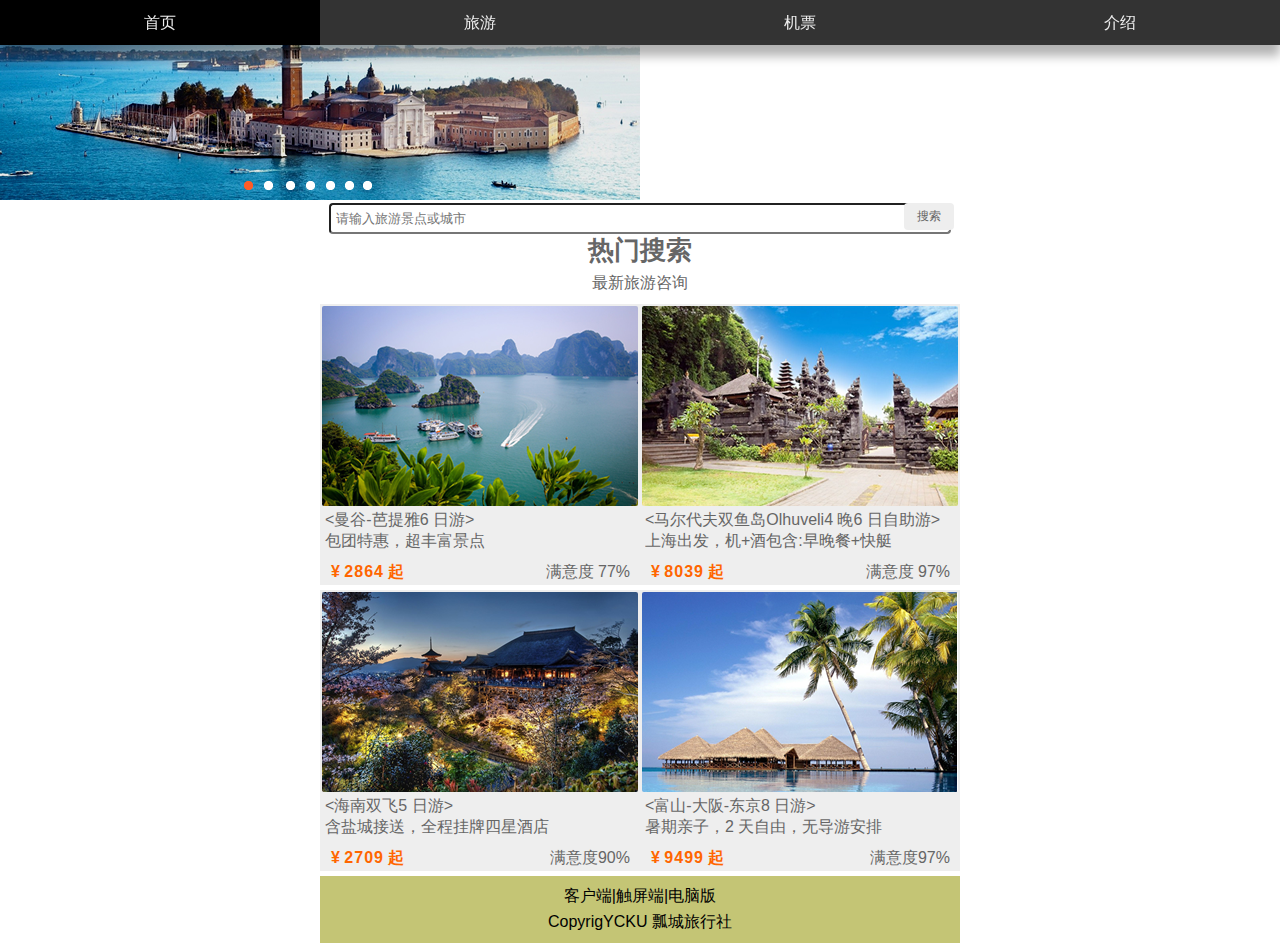
<file: mobile.html>
<!DOCTYPE html>
<html lang="en">

<head>
    <meta charset="UTF-8">
    <meta name="viewport" content="width=device-width, initial-scale=1.0,minimum-scale=1.0, maximum-scale=1.0,user-scalable=no">
    <title>旅行社手机版</title>
    <link rel="stylesheet" href="css/style3.css">
</head>

<body>
    <header id="header">
        <nav class="link">
            <ul>
                <li class="active"><a>首页</a></li>
                <li><a>旅游</a></li>
                <li><a>机票</a></li>
                <li><a>介绍</a></li>
            </ul>
        </nav>
    </header>
    <div id="adver">
        <img src="img2/adver.png" alt="">
        <!-- <img src="img2/tour1.png" alt="轮播器第一张">
            <img src="img2/tour2.png" alt="轮播器第二张">
            <img src="img2/tour3.png" alt="轮播器第三张">
            <ul>
                <li>●</li>
                <li>●</li>
                <li>●</li>
            </ul>
            <span></span> -->
    </div>
    <div id="search">
        <input type="text" class="search" placeholder="请输入旅游景点或城市">
        <input type="button" value="搜索" class="button">
    </div>
    <div id="tour">
        <hgroup>
            <h2>热门搜索</h1>
            <h3>最新旅游咨询</h2>
        </hgroup>
        <div class="container">
            <figure><img src="img2/tour1.png" alt="">
                <figcaption>
                    <h4>&lt;曼谷-芭提雅6 日游&gt;</h4>
                    <p>包团特惠，超丰富景点</p>
                    <div class="info">
                        <em class="sat">满意度 77%</em>
                        <span class="price">¥ <strong>2864</strong> 起</span>
                    </div>
                </figcaption>
            </figure>
            <figure><img src="img2/tour2.png" alt="">
                <figcaption>
                    <h4>&lt;马尔代夫双鱼岛Olhuveli4 晚6 日自助游&gt;</h4>
                    <p>上海出发，机+酒包含:早晚餐+快艇</p>
                    <div class="info">
                        <em class="sat">满意度 97%</em>
                        <span class="price">¥ <strong>8039</strong> 起</span>
                    </div>
                </figcaption>
            </figure>
            <figure><img src="img2/tour3.png" alt="">
                <figcaption>
                    <h4>&lt;海南双飞5 日游&gt;</h4>
                    <p>含盐城接送，全程挂牌四星酒店</p>
                    <div class="info">
                        <em class="sat">满意度90%</em>
                        <span class="price">¥ <strong>2709</strong> 起</span>
                    </div>
                </figcaption>
            </figure>
            <figure><img src="img2/tour4.png" alt="">
                <figcaption>
                    <h4>&lt;富山-大阪-东京8 日游&gt;</h4>
                    <p>暑期亲子，2 天自由，无导游安排</p>
                    <div class="info">
                        <em class="sat">满意度97%</em>
                        <span class="price">¥ <strong>9499</strong> 起</span>
                    </div>
                </figcaption>
            </figure>
            <div class="clearfix"></div>
        </div>
    </div>
    <footer id="footer">
        <div class="top">
            客户端|触屏端|电脑版
        </div>
        <div class="bottom">CopyrigYCKU 瓢城旅行社</div>
    </footer>
</body>

</html>
</file>
<file: css/style.css>
@charset 'utf-8';
body,
h1,
ul {
    margin: 0px;
    padding: 0px;
}

#nav {
    width: 100%;
    background-color: #333;
    height: 70px;
}

ul {
    list-style: outside none none;
}

#nav > section {
    width: 1263px;
    height: 70px;
    margin: 0 auto;
    border: 1px solid red;
}

#nav > section >h1 {
    width: 240px;
    height: 70px;
    background-image: url(../img/logo.png);
    text-indent: -9999px;
    float: left;
}

#nav >section > ul {
    float: right;
    line-height: 70px;
    height: 70px;
    color: #eee;
}

#nav >section > ul> li {
    width: 120px;
    text-align: center;
    float: left;
}

#nav >section > ul> li>a {
    text-decoration: none;
    display: block;
    color: #eee;
    border: 1px solid red;
}

#nav >section > ul> li>a:hover,
#nav >section > ul> .active>a {
    background-color: #000;
}
</file>
<file: css/basic.css>
@charset 'utf-8';
body,
h1,
h2,
h3,
p,
ul,
ol,
form,
fieldset,
figure {
    margin: 0;
    padding: 0;
}

html {
    font-size: 100%;
}

body {
    font-family: "Helvetica Neue", Helvetica, Arial, "Microsoft Yahei UI", "Microsoft YaHei", SimHei, "宋体", simsun, sans-serif;
    background-color: #fff;
}

ul,
ol {
    list-style: outside none none;
}

a {
    text-decoration: none;
}


/*a:visited {
    color: #eee;
}*/

a:active {
    color: #f60;
}

.none {
    display: none;
}

#header {
    width: 100%;
    min-width: 1263px;
    height: 70px;
    background-color: #333;
    box-shadow: 0 11px 10px rgba(0, 0, 0, 0.3);
    position: relative;
    z-index: 999;
}

#header .center {
    width: 1263px;
    margin: 0 auto;
    height: 70px;
}

#header .logo {
    height: 70px;
    width: 240px;
    background-image: url(../img/logo.png);
    float: left;
    text-indent: -999px;
}

#header .link {
    float: right;
    height: 70px;
    color: #eee;
    line-height: 70px;
}

#header .link li {
    float: left;
    width: 120px;
    text-align: center;
}

#header .link a {
    display: block;
    color: #eee;
}

#header .link a:hover,
#header .active a {
    background-color: #000;
}

.none {
    display: none;
}

#footer {
    height: 360px;
    background-color: #C4C575;
    text-align: center;
    position: relative;
    top: 10px;
    clear: both;
}

#footer .top {
    height: 280px;
}

#footer .block {
    text-align: left;
     /*border: 1px solid red; */
    display: inline-block;
    vertical-align: top;
    width: 410px;
    height: 280px;
}

#footer hr {
    border: 1px dashed #999;
    width: 90%
}

#footer h2 {
    padding: 20px 0 0 20px;
    font-weight: normal;
}

#footer li {
    text-indent: 25px;
    line-height: 2;
}

#footer .bottom {
    min-width: 1263;
    height: 80px;
    border-top: 1px solid #444;
    background-color: #333;
    text-align: center;
    font-size: 15px;
    line-height: 80px;
}
</file>
<file: css/column.css>
@charset 'utf-8';
#headline {
    min-width: 1263px;
    width: 100%;
    height: 300px;
    background: linear-gradient(to right bottom, rgba(0, 0, 0, 0.7), rgba(0, 0, 0, 0)), url(../img/headline.jpg) no-repeat center;
}

#headline .center {
    width: 1263px;
    margin: 0 auto;
}

#headline hgroup {
    padding: 100px 0 0 50px;
}

#headline hgroup h2 {
    font-size: 36px;
    color: #eee;
    letter-spacing: 1px;
}

#headline hgroup h3 {
    font-size: 24px;
    letter-spacing: 1px;
    color: #eee;
}

#container {
    width: 1263px;
    margin: 5px auto;
}

#container .sidebar {
    width: 350px;
    float: right;
}

#container .sidebox {
    border: 1px solid #eee;
    margin: 0 0 10px 0;
    text-align: center;
}

#container .sidebox h2 {
    text-align: left;
    font-size: 20px;
    font-weight: normal;
    letter-spacing: 1px;
    text-indent: 2px;
    height: 40px;
    line-height: 40px;
    background-color: #fafafa;
}

#container .tag {
    margin: 10px 0;
}

#container .tag li {
    width: 100px;
    height: 35px;
    line-height: 35px;
    display: inline-block;
    background-color: #eee;
    margin: 0 0 20px 0;
    text-align: left;
    text-indent: 8px;
}

#container .tag a {
    display: block;
    color: #999;
}

#container .tag a:hover {
    background-color: #458b00;
    color: #fff;
}

#container .figure {
    padding: 10px 0;
}

#container figure {
    display: inline-block;
    padding: 4px;
    color: #999;
}

#container .box {
    margin: 10px 0;
}

#container .box a {
    width: 150px;
    height: 40px;
    margin: 2px 0;
    line-height: 40px;
    display: inline-block;
    background-color: #eee;
    margin: 0 0 20px 0;
    color: #999;
    text-align: left;
    text-indent: 30px;
}

#container .box a:hover {
    background-color: #458b00;
    color: #fff;
}

#container .box .trea1 {
    background: #eee url(../img/trea1.png) no-repeat 10px center;
}

#container .box .trea2 {
    background: #eee url(../img/trea2.png) no-repeat 10px center;
}

#container .box .trea3 {
    background: #eee url(../img/trea3.png) no-repeat 10px center;
}

#container .box .trea4 {
    background: #eee url(../img/trea4.png) no-repeat 10px center;
}

#container .list {
    width: 900px;
    float: left;
}

#container .infor {
    height: 45px;
    line-height: 45px;
    background-color: #eee;
    margin: 0 0 20px 0;
}

#container .infor .left {
    display: inline-block;
    float: left;
}

#container .information .left li {
    display: inline-block;
    width: 150px;
    height: 43px;
    line-height: 43px;
    letter-spacing: 1px;
    text-align: center;
}

#container .information .left li:first-child {
    background-color: #fff;
    border-top: 2px solid #458b00;
    left: 2px;
}

#container .information .left li a {
    color: #333;
}

#container .infor .right {
    display: inline-block;
    float: right;
    padding: 0 20px 0 0;
}

#container .information .right li {
    /*background-color: #458b00;*/
    display: inline-block;
    width: 60px;
    height: 45px;
    line-height: 45px;
    text-align: center;
}

#container.information .right li a {
    padding: 3px 8px;
    color: #333;
}

#container .information .right a.selected,
#container .information .right a:hover {
    background-color: #458b00;
    color: #fff;
}

#container .tour {
    width: 908px;
    padding: 0;
    margin-bottom: 20px;
    background-color: #fafafa;
    border: 1px solid #eee;
    position: relative;
}

#container .tour figcaption {
    float: right;
    width: 528px;
}

#container .tour hgroup {
    width: 300px;
}

#container .tour h2 {
    font-size: 24px;
    color: #333;
    font-weight: normal;
    padding: 10px 0 10px 25px;
}

#container .tour h3 {
    font-size: 16px;
    font-weight: normal;
    line-height: 1.5;
    color: #666;
    padding: 10px 0 10px 25px;
}

#container .tour ol {
    padding: 0 0 0 25px;
    color: #666;
    line-height: 2px;
}

#container .tour mark {
    background-color: #fff;
    border: 1px solid #458b00;
    border-radius: 4px;
    padding: 0 5px;
    line-height: 2;
}


/*价格*/

#container .tour .buy {
    position: absolute;
    right: 0;
    top: 0;
    padding: 50px 0 0 0;
}

#container .tour .buy .price {
    font-size: 20px;
    color: #f60;
}

#container .tour .buy .price strong {
    font-size: 36px;
}

#container .tour .buy .price s {
    font-size: 16px;
    color: #999;
}

#container .tour .buy .reserve a {
    display: block;
    width: 152px;
    height: 40px;
    font-size: 20px;
    background-color: #f60;
    border-radius: 4px;
    text-align: center;
    line-height: 40px;
    color: #fff;
}

#container .tour .type {
    width: 90px;
    height: 25px;
    line-height: 25px;
    font-size: 14px;
    position: absolute;
    color: #fff;
    top: 0px;
    left: 0px;
    background-color: #59b200;
    text-align: center;
}

#container .tour .disc {
    position: absolute;
    top: 0px;
    right: 0px;
    width: 52px;
    height: 52px;
    background: url(../img/disc.png) no-repeat;
}

#container .tour .disc span {
    display: block;
    width: 52px;
    height: 52px;
    text-indent: 5px;
    padding: 5px 0 0 0;
    transform: rotate(45deg);
    color: #ff7a4d;
}

#container .information .more {
    width: 200px;
    height: 40px;
    line-height: 40px;
    font-size: 18px;
    border: 1px solid #333;
    border-radius: 10px;
    margin: 0 auto;
    text-align: center;
    cursor: pointer;
    color: #666;
}

#container .tour footer {
    width: 528px;
    height: 30px;
    line-height: 30px;
    color: #666;
    text-indent: 25px;
    background-color: #fafafa;
    position: absolute;
    bottom: 0;
}

#container .tour time {
    color: #458b00;
}

#container .ticket {
    color: #666;
    font-size: 20px;
}

#container .ticket h2 {
    height: 40px;
    line-height: 40px;
    border-bottom: 1px dashed #999;
    padding: 0 0 15px 0;
    font-size: 30px;
    font-weight: normal;
}

#container .ticket .type {
    margin: 20px 0 10px 0;
    font-size: 20px;
}

#container .ticket .type mark {
    color: #fff;
    background-color: #458b00;
    padding: 5px 8px;
    border-radius: 4px;
    margin: 10px 0 10px 0;
}

#container .ticket .form p {
    line-height: 3;
}

#container .ticket .form input {
    width: 250px;
    height: 30px;
    background-color: #fff;
    border-radius: 4px;
    color: #666;
    padding: 5px;
    margin: 0 0 0 16px;
    font-size: 18px;
}

#container .ticket .left {
    display: inline-block;
    width: 43%
}

#container .ticket .right {
    display: inline-block;
    width: 43%
}

#container .ticket .button {
    display: inline-block;
    width: 9%
}

#container .ticket .submit {
    display: inline-block;
    width: 90px;
    height: 90px;
    font-size: 20px;
    background-color: #f60;
    border-radius: 4px;
    text-align: center;
    line-height: 90px;
    color: #fff;
    border: none;
    position: relative;
    top: -30px;
    cursor: pointer;
}

#container .ticket .new {
    margin: 20px 0 0 0;
}

#container .ticket .new ul {
    margin: 20px 0 0 0;
}

#container .ticket .new li {
    display: inline-block;
    padding: 5px 10px;
}

#container .ticket .new li:first-child {
    padding-left: 0;
}

#container .ticket .new li:nth-child(2) {
    background-color: #458b00;
    color: #fff;
    border-radius: 4px;
}

#container .ticket table {
    width: 100%;
    margin: 20px 0 0 0;
    border: 1px solid #ddd;
    border-collapse: collapse;
}

#container .ticket th {
    height: 50px;
    text-align: center;
    border-bottom: 1px solid #ddd;
}
#container .ticket td {
    height: 50px;
    line-height: 50px;
    text-align: center;
    border-bottom: 1px solid #ddd;
}


#container .ticket tr:nth-child(2n) {
    background-color: #fafafa;
}

#container .ticket tr:hover {
    background-color: #eee;
}

#container .ticket .price {
    color: #f60;
}

#container .ticket .more {
    color: #666;
}

#container .ticket .reserve {
    display: inline-block;
    width: 80px;
    height: 35px;
    line-height: 35px;
    font-size: 20px;
    background-color: #f60;
    border-radius: 4px;
    text-align: center;
    color: #fff;
    /*设置边框input的边框为无*/
    border: none;
}
</file>
<file: css/style2.css>
@charset 'utf-8';
#search {
    min-width: 1263px;
    width: 100%;
    height: 600px;
    background: url(../img/search.jpg) no-repeat center;
    position: relative;
}

#search .center {
    width: 600px;
    height: 60px;
    background: #000;
    position: absolute;
    left: 50%;
    top: 50%;
    margin: -30px 0px 0px -300px;
    opacity: 0.6;
    border-radius: 10px;
}

#search .search {
    width: 446px;
    height: 52px;
    font-size: 22px;
    background: #fff;
    position: absolute;
    left: 50%;
    top: 50%;
    margin: -27px 0px 0px -296px;
    border-radius: 10px;
    padding: 0px 10px;
    border: 1px solid #666;
    outline: none;
}

#search .button {
    font-size: 22px;
    width: 120px;
    height: 54px;
    background: #eee;
    font-weight: bold;
    position: absolute;
    left: 50%;
    top: 50%;
    margin: -27px 0px 0px 175px;
    border-radius: 10px;
    cursor: pointer;
    outline: none;
}

#tour {
    width: 1263px;
    height: 750px;
    /*   background-color: #ccc;*/
    margin: 0 auto;
    text-align: center;
}

#tour .center h2 {
    letter-spacing: 3px;
    color: #666;
}

#tour .center p {
    margin: 10px 0;
    letter-spacing: 2px;
    color: #666;
}

#tour figure {
    display: inline-block;
    margin: 10px 10px;
    /*   border: 1px solid red;*/
    width: 380px;
    text-align: left;
    position: relative;
}

#tour figure img {
    vertical-align: middle;
}

#tour figure .info {
    padding: 10px 0 0 0;
}

#tour figure figcaption {
    text-align: left;
}

#tour .sat {
    float: right;
}

#tour .price {
    color: #f60;
    font-size: 14px;
}

#tour .type {
    width: 90px;
    height: 25px;
    line-height: 25px;
    font-size: 14px;
    position: absolute;
    color: #fff;
    top: 0px;
    left: 0px;
    background-color: #59b200;
    text-align: center;
}
</file>
<file: css/style3.css>
@charset 'utf-8';
body,
h1,
h2,
h3,
h4,
h5,
p,
ul,
ol,
form,
fieldset,
figure {
    margin: 0;
    padding: 0;
}

html {
    font-size: 625%;
}

body {
    font-size: 0.16rem;
    background-color: #fff;
    font-family: "Helvetica Neue", Helvetica, Arial, "Microsoft Yahei UI", "Microsoft YaHei", SimHei, "\5B8B\4F53", simsun, sans-serif;
}

ul,
ol {
    list-style: outside none none;
}

a {
    text-decoration: none;
}

.none {
    display: none;
}

img {
    display: block;
    max-width: 100%;
}

div {
    box-sizing: border-box;
}

.clearfix:after {
    content: '.';
    display: block;
    height: 0;
    background-color: red;
    clear: both;
    visibility: hidden;
}

#header {
    width: 100%;
    height: .45rem;
    background-color: #333;
    box-shadow: 0 11px 10px rgba(0, 0, 0, 0.3);
    position: fixed;
    top: 0;
    z-index: 999;
}

#header .link {
    height: .45rem;
    color: #eee;
    /*垂直居中*/
    line-height: .45rem;
    /*水平居中*/
    text-align: center;
    font-size: 0.16rem;
}

#header .link li {
    float: left;
    width: 25%;
}

#header .link a {
    display: block;
    color: #eee;
}

#header .link a:hover,
#header .active a {
    background-color: #000;
}

#footer {
    max-width: 6.4rem;
    background-color: #C4C575;
    text-align: center;
    padding: .1rem 0;
    margin: 0 auto;
    font-size: 0.16rem;
    clear: both;
}

#footer .top {
    padding: 0 0 .05rem 0;
}

#myCarousel {
    padding: .45rem 0 0 0;
    max-width: 6.4rem;
    margin: 0 auto;
}

#search {
    max-width: 6.4rem;
    height: .33rem;
    margin: 0 auto;
    padding: .03rem 0 0 0;
    position: relative;
}

#search .search {
    width: 95%;
    height: .27rem;
    margin: 0 auto;
    display: block;
    border-radius: .04rem;
    outline: none;
    background-color: #fff;
    padding: 0 .05rem;
}

#search .button {
    display: block;
    outline: none;
    position: absolute;
    height: .27rem;
    width: .5rem;
    top: .03rem;
    right: 1%;
    font-size: .12rem;
    color: #666;
    background-color: #eee;
    border-radius: .04rem;
    border: none;
    cursor: pointer;
}

#tour {
    max-width: 6.4rem;
    margin: 0 auto;
}

.container {
    max-width: 6.4rem;
    margin: 0 auto;
}

#tour h2 {
    text-align: center;
    color: #666;
    font-size: .26rem;
}

#tour h3 {
    text-align: center;
    color: #666;
    font-weight: normal;
    font-size: .16rem;
    margin: .05rem 0 .1rem 0;
}

#tour figure {
    width: 50%;
    float: left;
    background-color: #eee;
    margin: 0 0 .05rem 0;
    font-size: .16rem;
}

#tour figure img {
    padding: .02rem;
    vertical-align: middle;
    border-radius: .04rem;
}

#tour .info {
    padding: .1rem 0 0 0;
    font-size: .16rem;
}

#tour figcaption {
    color: #666;
    font-size: .16rem;
    padding: .02rem .05rem
}

#tour h4 {
    font-weight: normal;
    white-space: nowrap;
    overflow: hidden;
    text-overflow: ellipsis;
}

#tour p {
    font-weight: normal;
    white-space: nowrap;
    overflow: hidden;
    text-overflow: ellipsis;
}

#tour .info .price {
    font-weight: bold;
    color: #f60;
    display: block;
    text-indent: .06rem;
}

#tour .info .price strong {
    letter-spacing: .01rem;
}

#tour .info .sat {
    float: right;
    position: relative;
    right: .05rem;
    font-style: normal;
}

#headline {
    max-width: 6.4rem;
    padding-top: 0.45rem;
    margin: 0 auto;
    position: relative;
}

#headline hgroup {
    position: absolute;
    color: #eee;
    top: 48%;
    left: 10%;
}

#headline h2 {
    font-size: 0.22rem;
}

#headline h3 {
    font-size: 0.16rem;
}

.list {
    font-size: .16rem;
    color: #666;
    max-width: 6.4rem;
    margin: 0.1rem auto;
    padding: 0.1rem;
}

.list h2 {
    font-size: .2rem;
    border-bottom: .01rem dashed #666;
    padding: 0 0 .2rem 0;
}

.about p {
    line-height: 2;
    margin: .2rem 0;
}

.about address {
    font-style: normal;
    margin: .2rem 0;
    line-height: 1.6;
}

.information figure {
    margin: .15rem 0 0 0;
    position: relative;
}

.information figure:after {
    content: '.';
    display: block;
    height: 0;
    background-color: red;
    clear: both;
    visibility: hidden;
}

.information figure img {
    float: left;
    width: 50%
}

.information figure figcaption {
    float: right;
    width: 48%
}

.information .title {
    padding: 0 0 .05rem 0;
    border: none;
    overflow: hidden;
    display: -webkit-box;
    -webkit-line-clamp: 1;
    -webkit-box-orient: vertical;
}

.information .small_title {
    font-weight: normal;
    /*手机端文字过长处理*/
    overflow: hidden;
    display: -webkit-box;
    -webkit-line-clamp: 2;
    -webkit-box-orient: vertical;
}

.information .price {
    color: #f60;
    position: absolute;
    bottom: 0;
}

.information .price strong {
    color: #f60;
    font-size: .26rem;
}

.ticket h2 {
    height: 40px;
    line-height: 40px;
    border-bottom: 1px dashed #999;
    padding: 0 0 15px 0;
    font-size: 30px;
    font-weight: normal;
}

.ticket .type {
    margin: .2rem 0 0 0;
}

.ticket .type mark {
    color: #fff;
    background-color: #458b00;
    padding: .05rem .08rem;
    border-radius: .04rem;
    margin: .1rem 0 .1rem 0;
}

.ticket .form p {
    margin: 0.1rem 0;
}

.ticket .form label {
    display: block;
    margin: 0 0 .05rem 0;
}

.ticket .form input {
    width: 97%;
    height: .2rem;
    background-color: #fff;
    border: .01rem solid #ccc;
    border-radius: .04rem;
    color: #666;
    padding: .05rem;
}

.ticket .submit {
    width: 30%;
    padding: .1rem 0;
    background-color: #f60;
    border-radius: .04rem;
    text-align: center;
    color: #fff;
    border: none;
    cursor: pointer;
    padding: .1rem 0;
    margin: 0 auto;
    display: block;
}

.ticket .new {
    margin: .2rem 0 0 0;
}

.ticket .new ul {
    margin: .2rem 0 0 0;
}

.ticket .new li {
    display: inline-block;
    padding: .05rem .1rem;
}

.ticket .new li:first-child {
    padding-left: 0;
}

.ticket .new li:nth-child(2) {
    background-color: #458b00;
    color: #fff;
    border-radius: .04rem;
}

.ticket table {
    width: 100%;
    margin: .2rem 0 0 0;
    border: .01rem solid #ddd;
    border-collapse: collapse;
}

.ticket th {
    padding: .15rem;
    text-align: center;
    border-bottom: 1px solid #ddd;
}

.ticket td {
    padding: .15rem;
    text-align: center;
    border-bottom: 1px solid #ddd;
}

.ticket tr:nth-child(2n) {
    background-color: #fafafa;
}

.ticket tr:hover {
    background-color: #eee;
}

.ticket .price {
    color: #f60;
}

.ticket .more {
    color: #666;
}

.ticket .reserve {
    padding: .05rem;
    background-color: #f60;
    border-radius: .04rem;
    text-align: center;
    color: #fff;
    /*设置边框input的边框为无*/
    border: none;
}



/*媒体查询大于480px且小于640px*/

@media (min-width: 480px) and (max-width: 640px) {
    #tour h2 {
        font-size: .26rem;
    }
    #tour h3,
    #footer,
    #tour figcaption,
    #tour .info,
    .list {
        font-size: .16rem;
    }
    #headline h2 {
        font-size: 0.22rem;
    }
    #headline h3 {
        font-size: 0.14rem;
    }
    .list h2 {
        font-size: .2rem;
    }
}

@media (max-width: 480px) {
    #tour h2,
    .information .price strong {
        font-size: .20rem;
    }
    #tour h3,
    #tour figcaption,
    #tour .info,
    .list {
        font-size: .14rem;
    }
    #footer {
        font-size: .12rem;
    }
    #headline h2 {
        font-size: 0.18rem;
    }
    #headline h3 {
        font-size: 0.12rem;
    }
    .list h2 {
        font-size: .17rem;
    }
    .min {
        display: none;
    }
}
</file>
